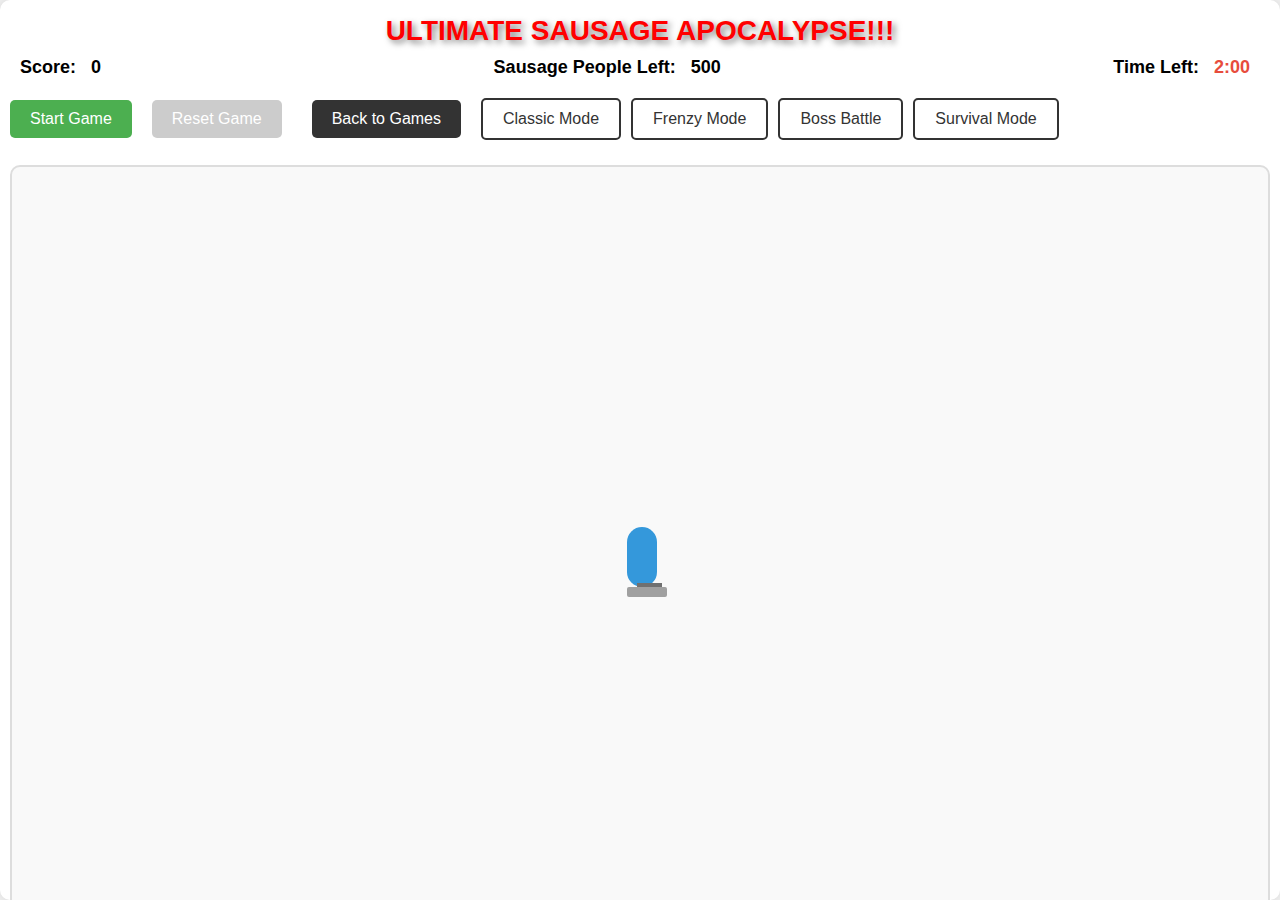
<file: games/Cutting-sausage-legs/index.html>
<!DOCTYPE html>
<html lang="en">
<head>
    <meta charset="UTF-8">
    <meta name="viewport" content="width=device-width, initial-scale=1.0">
    <title>ULTIMATE SAUSAGE APOCALYPSE!!!</title>
    <link rel="stylesheet" href="style.css">
</head>
<body>
    <div class="game-container">
        <h1>ULTIMATE SAUSAGE APOCALYPSE!!!</h1>
        <div class="score-container">
            <span>Score: <span id="score">0</span></span>
            <span>Sausage People Left: <span id="sausage-count">500</span></span>
            <span>Time Left: <span id="time-left">2:00</span></span>
        </div>
        <div class="controls">
            <button id="start-btn">Start Game</button>
            <button id="reset-btn" disabled>Reset Game</button>
            <a href="../../index.html" class="back-btn">Back to Games</a>
            <div class="mode-select">
                <button class="mode-btn" data-mode="classic">Classic Mode</button>
                <button class="mode-btn" data-mode="frenzy">Frenzy Mode</button>
                <button class="mode-btn" data-mode="boss">Boss Battle</button>
                <button class="mode-btn" data-mode="survival">Survival Mode</button>
            </div>
        </div>
        <div class="game-area">
            <div id="player">
                <div class="player-body"></div>
                <div class="knife-hand"></div>
            </div>
            <div id="cut-button" class="hidden">Cut Legs (Space)</div>
            <!-- Sausage people will be generated via JavaScript -->
        </div>
        <div class="instructions">
            <p>Use WASD or Arrow Keys to move. Get close to a sausage person and press Space or click "Cut Legs" to cut their legs.</p>
            <p><strong>WARNING: 500 SAUSAGES WILL RUN FOR THEIR LIVES!!! You have 2 minutes to cut them all!</strong></p>
            <p><em>Hold space to cut repeatedly!</em></p>
        </div>
        <div id="game-over" class="hidden">
            <h2>Game Over!</h2>
            <p>Final Score: <span id="final-score">0</span></p>
            <p>Sausages Remaining: <span id="remaining-sausages">0</span></p>
            <button id="play-again-btn">Play Again</button>
        </div>
    </div>
    <script src="script.js"></script>
</body>
</html>
</file>
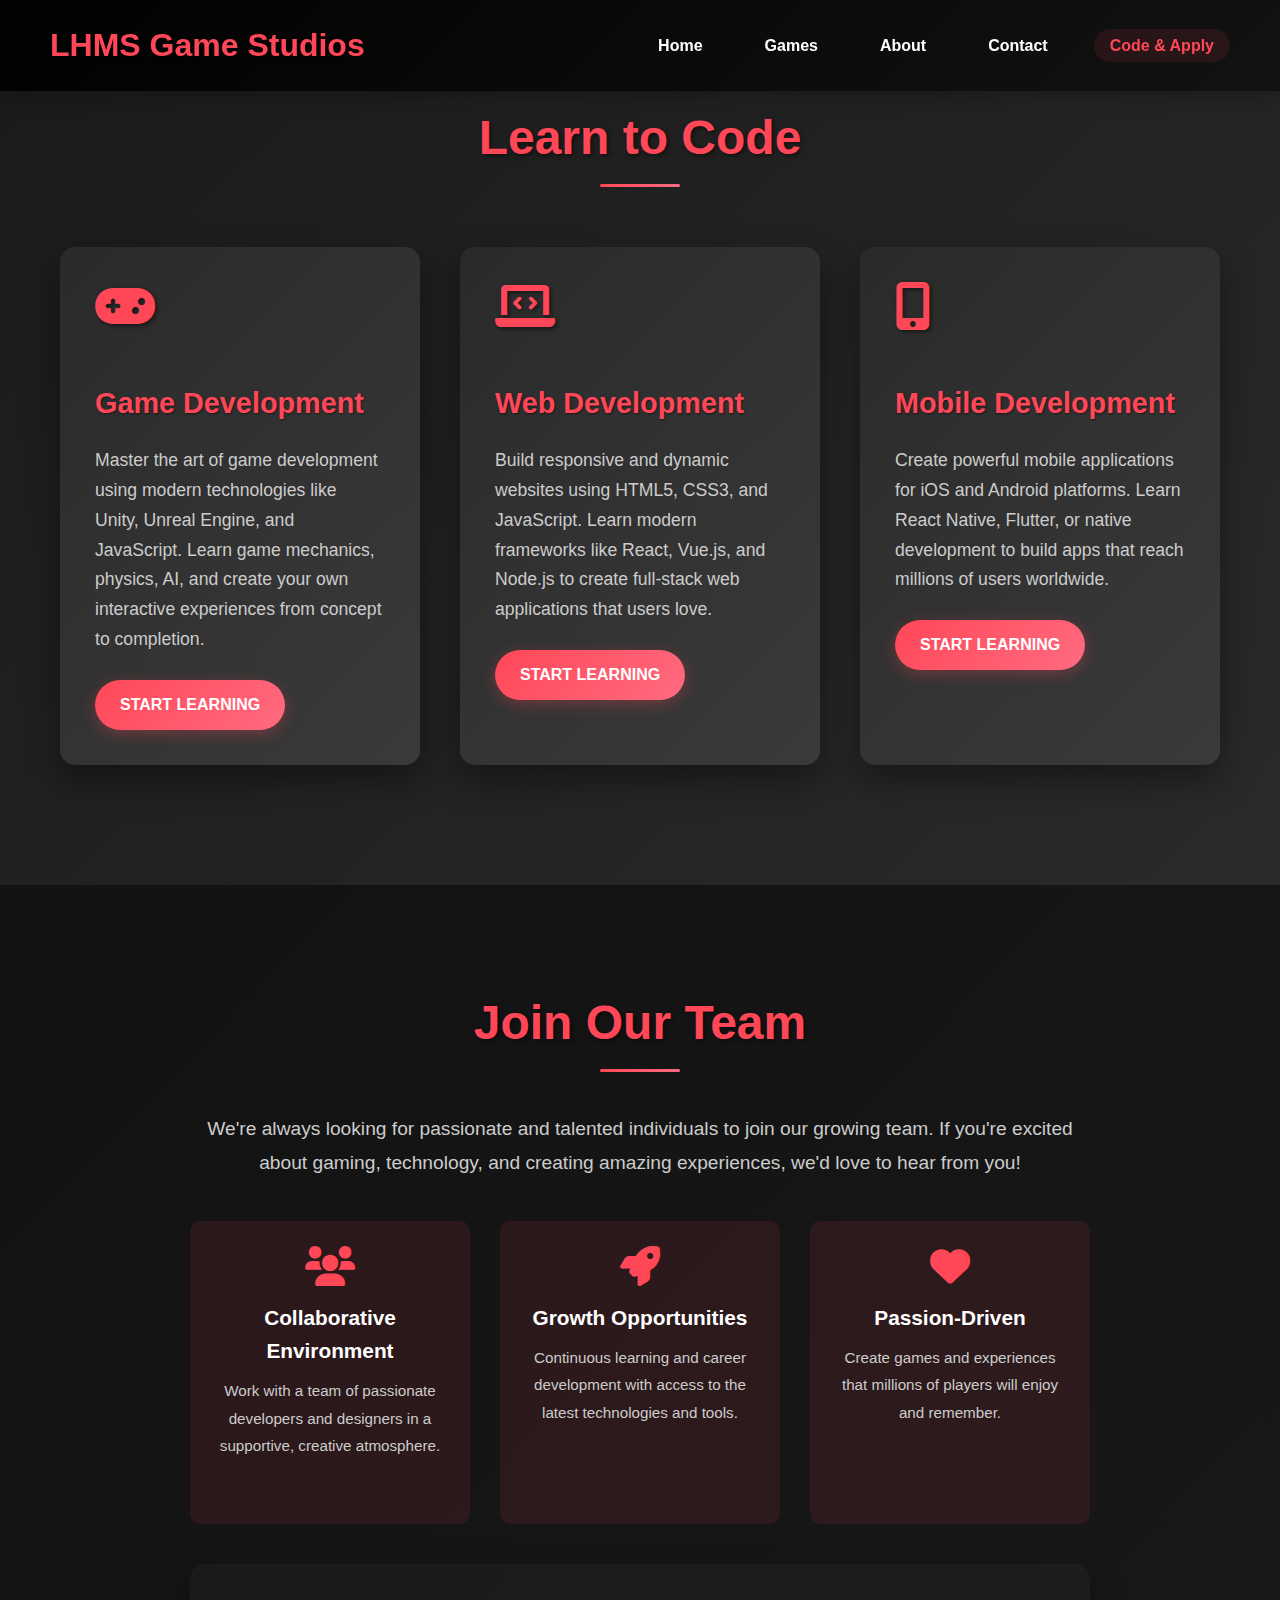
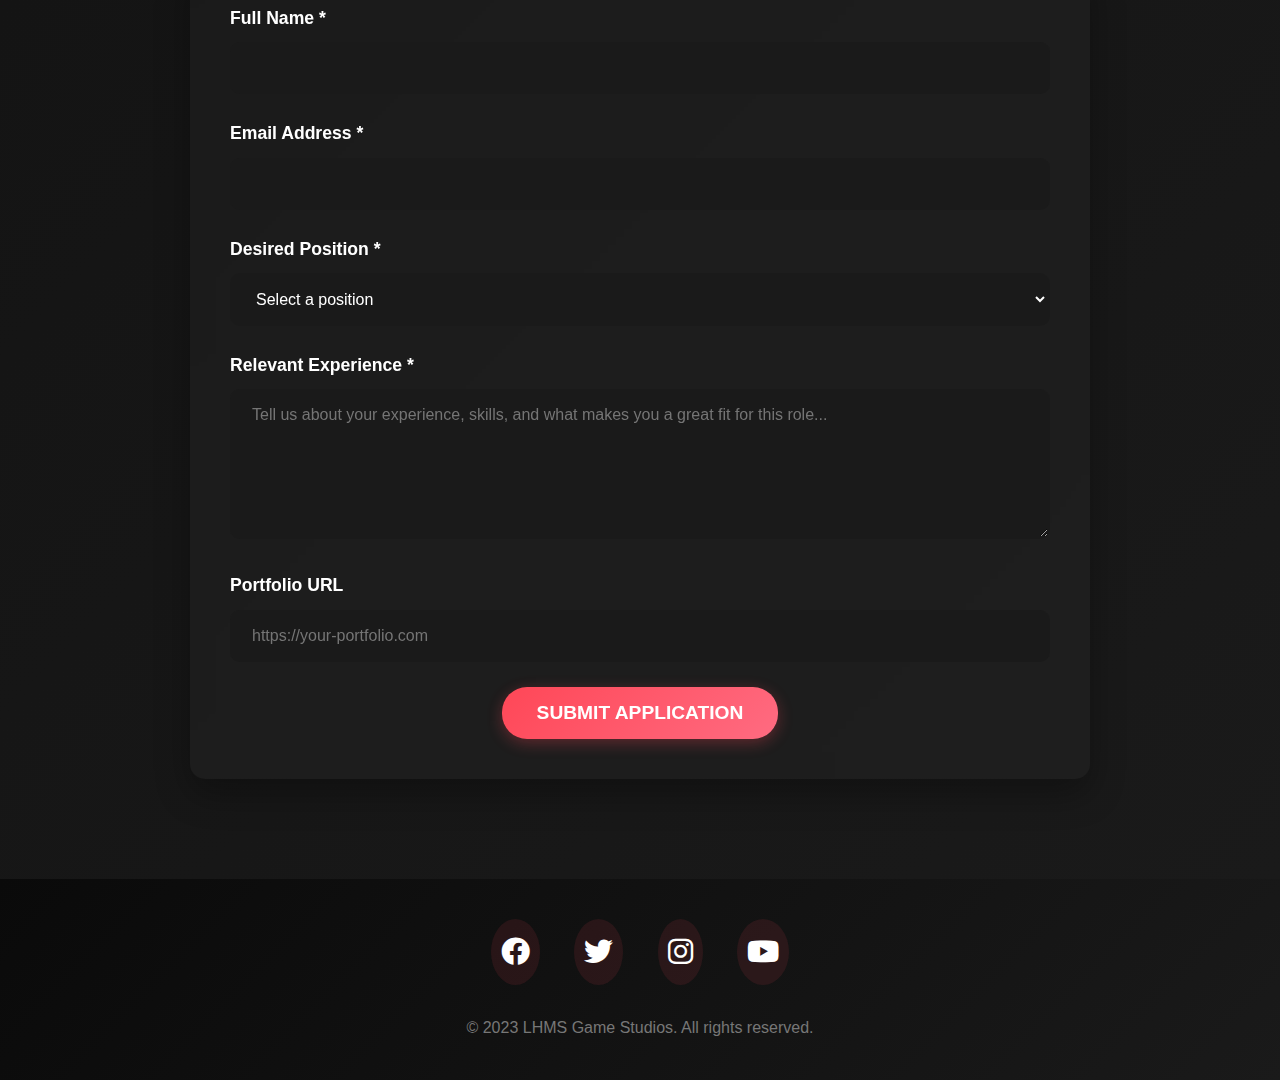
<file: code_and_apply.html>
<!DOCTYPE html>
<html lang="en">
<head>
    <meta charset="UTF-8">
    <meta name="viewport" content="width=device-width, initial-scale=1.0">
    <title>Code and Apply - LHMS Game Studios</title>
    <link rel="stylesheet" href="styles.css">
    <link rel="stylesheet" href="https://cdnjs.cloudflare.com/ajax/libs/font-awesome/6.0.0/css/all.min.css">
    <style>
        .code-section {
            background: linear-gradient(135deg, #1a1a1a, #2a2a2a);
            padding: 100px 20px;
        }

        .code-container {
            max-width: 1200px;
            margin: 0 auto;
            display: grid;
            grid-template-columns: repeat(auto-fit, minmax(350px, 1fr));
            gap: 40px;
            padding: 20px;
        }

        .code-card {
            background: linear-gradient(135deg, #2a2a2a, #3a3a3a);
            border-radius: 15px;
            padding: 35px;
            box-shadow: 0 15px 35px rgba(0, 0, 0, 0.4);
            transition: all 0.4s ease;
            position: relative;
            overflow: hidden;
        }

        .code-card::before {
            content: '';
            position: absolute;
            top: 0;
            left: 0;
            right: 0;
            height: 4px;
            background: linear-gradient(90deg, #ff4757, #ff6b81);
            transform: scaleX(0);
            transition: transform 0.3s ease;
        }

        .code-card:hover::before {
            transform: scaleX(1);
        }

        .code-card:hover {
            transform: translateY(-10px) scale(1.02);
            box-shadow: 0 25px 50px rgba(0, 0, 0, 0.6);
        }

        .code-card h3 {
            color: #ff4757;
            margin-bottom: 20px;
            font-size: 1.8rem;
            text-shadow: 1px 1px 2px rgba(0, 0, 0, 0.5);
        }

        .code-card p {
            color: #cccccc;
            margin-bottom: 25px;
            line-height: 1.7;
            font-size: 1.1rem;
        }

        .code-card .btn {
            display: inline-block;
            background: linear-gradient(135deg, #ff4757, #ff6b81);
            color: #ffffff;
            padding: 12px 25px;
            border-radius: 25px;
            text-decoration: none;
            transition: all 0.3s ease;
            box-shadow: 0 4px 15px rgba(255, 71, 87, 0.3);
            font-weight: bold;
            text-transform: uppercase;
        }

        .code-card .btn:hover {
            background: linear-gradient(135deg, #ff6b81, #ff4757);
            transform: translateY(-2px);
            box-shadow: 0 6px 20px rgba(255, 71, 87, 0.4);
        }

        .code-card i {
            font-size: 3rem;
            color: #ff4757;
            margin-bottom: 20px;
            text-shadow: 2px 2px 4px rgba(0, 0, 0, 0.5);
        }

        .apply-section {
            background: linear-gradient(135deg, #121212, #1a1a1a);
            padding: 100px 20px;
        }

        .apply-container {
            max-width: 900px;
            margin: 0 auto;
            text-align: center;
        }

        .apply-container p {
            font-size: 1.2rem;
            color: #cccccc;
            margin-bottom: 40px;
            line-height: 1.8;
        }

        .apply-form {
            background: rgba(42, 42, 42, 0.3);
            padding: 40px;
            border-radius: 15px;
            margin-top: 40px;
            backdrop-filter: blur(10px);
            box-shadow: 0 15px 35px rgba(0, 0, 0, 0.3);
        }

        .form-group {
            margin-bottom: 25px;
            text-align: left;
        }

        .form-group label {
            display: block;
            margin-bottom: 10px;
            color: #ffffff;
            font-weight: bold;
            font-size: 1.1rem;
        }

        .form-group input,
        .form-group textarea,
        .form-group select {
            width: 100%;
            padding: 15px 20px;
            border: 2px solid transparent;
            border-radius: 10px;
            background: rgba(26, 26, 26, 0.8);
            color: #ffffff;
            font-size: 1rem;
            transition: all 0.3s ease;
        }

        .form-group input:focus,
        .form-group textarea:focus,
        .form-group select:focus {
            outline: none;
            border-color: #ff4757;
            background: rgba(26, 26, 26, 0.9);
            transform: translateY(-2px);
        }

        .form-group textarea {
            min-height: 150px;
            resize: vertical;
        }

        .submit-btn {
            background: linear-gradient(135deg, #ff4757, #ff6b81);
            color: #ffffff;
            padding: 15px 35px;
            border: none;
            border-radius: 25px;
            cursor: pointer;
            font-size: 1.2rem;
            font-weight: bold;
            text-transform: uppercase;
            transition: all 0.3s ease;
            box-shadow: 0 4px 15px rgba(255, 71, 87, 0.3);
        }

        .submit-btn:hover {
            background: linear-gradient(135deg, #ff6b81, #ff4757);
            transform: translateY(-2px);
            box-shadow: 0 6px 20px rgba(255, 71, 87, 0.4);
        }

        .features-grid {
            display: grid;
            grid-template-columns: repeat(auto-fit, minmax(250px, 1fr));
            gap: 30px;
            margin: 40px 0;
        }

        .feature-item {
            background: rgba(255, 71, 87, 0.1);
            padding: 25px;
            border-radius: 10px;
            text-align: center;
            transition: transform 0.3s ease;
        }

        .feature-item:hover {
            transform: translateY(-5px);
        }

        .feature-item i {
            font-size: 2.5rem;
            color: #ff4757;
            margin-bottom: 15px;
        }

        .feature-item h4 {
            color: #ffffff;
            margin-bottom: 10px;
            font-size: 1.3rem;
        }

        .feature-item p {
            color: #cccccc;
            font-size: 0.95rem;
        }

        @media (max-width: 768px) {
            .code-container {
                grid-template-columns: 1fr;
                gap: 30px;
            }
            
            .features-grid {
                grid-template-columns: 1fr;
                gap: 20px;
            }
            
            .apply-form {
                padding: 25px;
            }
        }
    </style>
</head>
<body>
    <header>
        <div class="logo">
            <h1>LHMS Game Studios</h1>
        </div>
        <nav>
            <ul>
                <li><a href="index.html">Home</a></li>
                <li><a href="index.html#games">Games</a></li>
                <li><a href="index.html#about">About</a></li>
                <li><a href="index.html#contact">Contact</a></li>
                <li><a href="code_and_apply.html" class="active">Code & Apply</a></li>
            </ul>
        </nav>
    </header>

    <section class="code-section">
        <h2>Learn to Code</h2>
        <div class="code-container">
            <div class="code-card">
                <i class="fas fa-gamepad"></i>
                <h3>Game Development</h3>
                <p>Master the art of game development using modern technologies like Unity, Unreal Engine, and JavaScript. Learn game mechanics, physics, AI, and create your own interactive experiences from concept to completion.</p>
                <a href="#" class="btn">Start Learning</a>
            </div>
            <div class="code-card">
                <i class="fas fa-laptop-code"></i>
                <h3>Web Development</h3>
                <p>Build responsive and dynamic websites using HTML5, CSS3, and JavaScript. Learn modern frameworks like React, Vue.js, and Node.js to create full-stack web applications that users love.</p>
                <a href="#" class="btn">Start Learning</a>
            </div>
            <div class="code-card">
                <i class="fas fa-mobile-alt"></i>
                <h3>Mobile Development</h3>
                <p>Create powerful mobile applications for iOS and Android platforms. Learn React Native, Flutter, or native development to build apps that reach millions of users worldwide.</p>
                <a href="#" class="btn">Start Learning</a>
            </div>
        </div>
    </section>

    <section class="apply-section">
        <h2>Join Our Team</h2>
        <div class="apply-container">
            <p>We're always looking for passionate and talented individuals to join our growing team. If you're excited about gaming, technology, and creating amazing experiences, we'd love to hear from you!</p>
            
            <div class="features-grid">
                <div class="feature-item">
                    <i class="fas fa-users"></i>
                    <h4>Collaborative Environment</h4>
                    <p>Work with a team of passionate developers and designers in a supportive, creative atmosphere.</p>
                </div>
                <div class="feature-item">
                    <i class="fas fa-rocket"></i>
                    <h4>Growth Opportunities</h4>
                    <p>Continuous learning and career development with access to the latest technologies and tools.</p>
                </div>
                <div class="feature-item">
                    <i class="fas fa-heart"></i>
                    <h4>Passion-Driven</h4>
                    <p>Create games and experiences that millions of players will enjoy and remember.</p>
                </div>
            </div>

            <div class="apply-form">
                <form id="application-form">
                    <div class="form-group">
                        <label for="name">Full Name *</label>
                        <input type="text" id="name" name="name" required>
                    </div>
                    <div class="form-group">
                        <label for="email">Email Address *</label>
                        <input type="email" id="email" name="email" required>
                    </div>
                    <div class="form-group">
                        <label for="position">Desired Position *</label>
                        <select id="position" name="position" required>
                            <option value="">Select a position</option>
                            <option value="game-developer">Game Developer</option>
                            <option value="web-developer">Web Developer</option>
                            <option value="ui-designer">UI/UX Designer</option>
                            <option value="game-designer">Game Designer</option>
                            <option value="qa-tester">QA Tester</option>
                            <option value="marketing">Marketing Specialist</option>
                        </select>
                    </div>
                    <div class="form-group">
                        <label for="experience">Relevant Experience *</label>
                        <textarea id="experience" name="experience" placeholder="Tell us about your experience, skills, and what makes you a great fit for this role..." required></textarea>
                    </div>
                    <div class="form-group">
                        <label for="portfolio">Portfolio URL</label>
                        <input type="url" id="portfolio" name="portfolio" placeholder="https://your-portfolio.com">
                    </div>
                    <button type="submit" class="submit-btn">Submit Application</button>
                </form>
            </div>
        </div>
    </section>

    <footer>
        <div class="social-links">
            <a href="#"><i class="fab fa-facebook"></i></a>
            <a href="#"><i class="fab fa-twitter"></i></a>
            <a href="#"><i class="fab fa-instagram"></i></a>
            <a href="#"><i class="fab fa-youtube"></i></a>
        </div>
        <p>&copy; 2023 LHMS Game Studios. All rights reserved.</p>
    </footer>
</body>
</html>
</file>
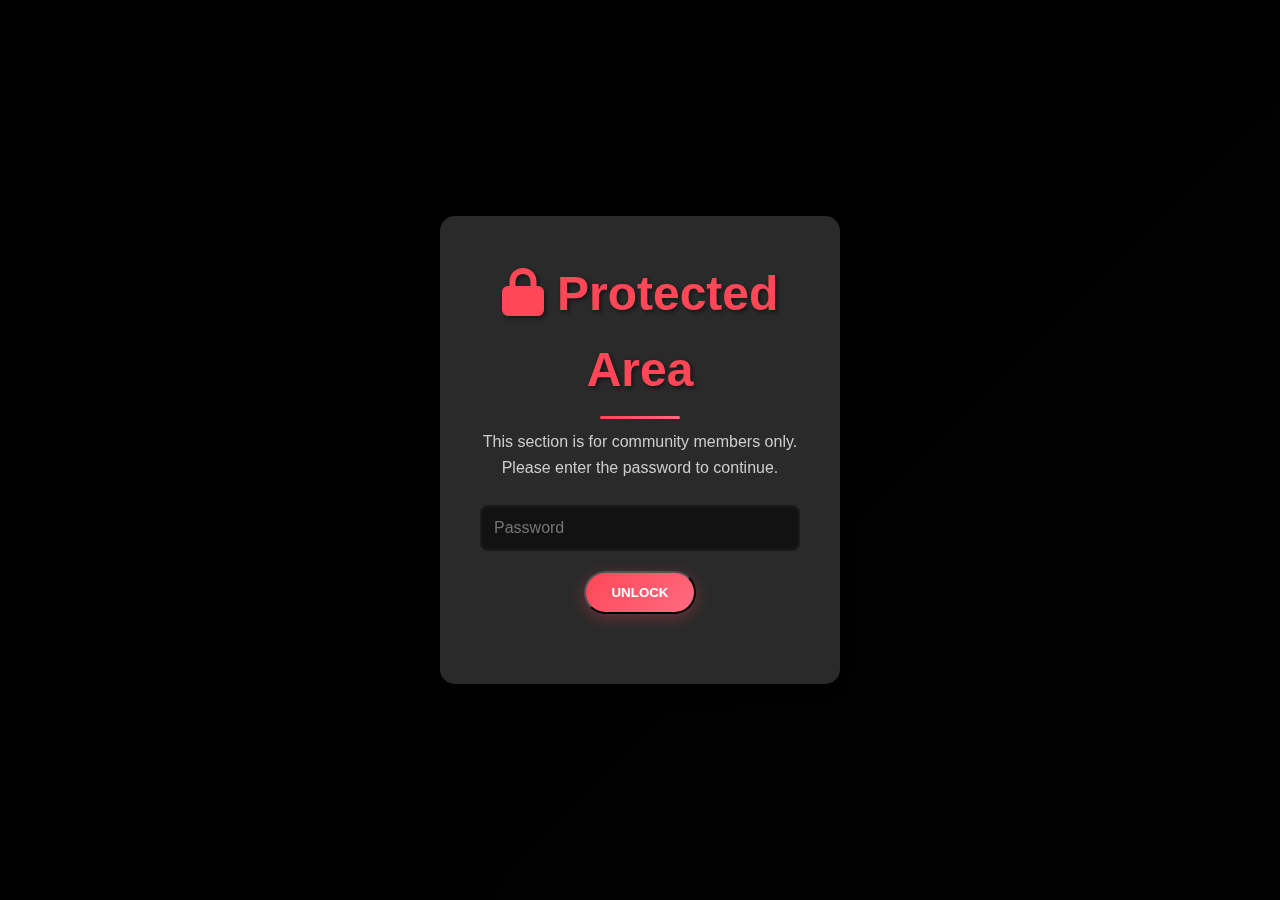
<file: comments.html>
<!DOCTYPE html>
<html lang="en">
<head>
    <meta charset="UTF-8">
    <meta name="viewport" content="width=device-width, initial-scale=1.0">
    <title>Community Comments - LHMS Game Studios</title>
    <link rel="stylesheet" href="styles.css">
    <link rel="stylesheet" href="https://cdnjs.cloudflare.com/ajax/libs/font-awesome/6.0.0/css/all.min.css">
    <style>
        body {
            display: flex;
            align-items: center;
            justify-content: center;
            min-height: 100vh;
            background: linear-gradient(135deg, #1a1a1a, #2a2a2a);
        }

        .password-gate {
            position: fixed;
            top: 0;
            left: 0;
            width: 100%;
            height: 100%;
            background: rgba(0, 0, 0, 0.95);
            z-index: 1001;
            display: flex;
            align-items: center;
            justify-content: center;
            transition: opacity 0.5s ease;
        }

        .password-modal {
            background: #2a2a2a;
            padding: 40px;
            border-radius: 15px;
            text-align: center;
            max-width: 400px;
            width: 90%;
            box-shadow: 0 10px 30px rgba(0, 0, 0, 0.5);
        }

        .password-modal h2 {
            color: #ff4757;
            margin-bottom: 20px;
        }

        .password-modal p {
            color: #cccccc;
            margin-bottom: 25px;
        }

        #password-input {
            width: 100%;
            padding: 12px;
            border: 2px solid #1a1a1a;
            border-radius: 8px;
            background: #121212;
            color: #ffffff;
            font-size: 1rem;
            margin-bottom: 20px;
        }

        #password-error {
            color: #ff6b81;
            min-height: 20px;
            margin-bottom: 10px;
        }

        .main-content {
            display: none;
            width: 100%;
            padding-top: 100px; /* Space for fixed header */
        }

        .comments-section {
            padding: 80px 20px;
        }

        .container {
            max-width: 900px;
            margin: 0 auto;
        }

        .comment-form-container,
        .comments-feed-container {
            background: rgba(42, 42, 42, 0.3);
            padding: 40px;
            border-radius: 15px;
            margin-bottom: 40px;
        }

        .comment-form label {
            display: block;
            margin-bottom: 10px;
            font-weight: bold;
        }

        .comment-form input,
        .comment-form textarea {
            width: 100%;
            padding: 15px;
            border-radius: 10px;
            border: 2px solid transparent;
            background: rgba(26, 26, 26, 0.8);
            color: #ffffff;
            margin-bottom: 20px;
        }

        .comment-form input:focus,
        .comment-form textarea:focus {
            outline: none;
            border-color: #ff4757;
        }


        .comment-card {
            background: rgba(255, 255, 255, 0.05);
            padding: 20px;
            border-radius: 10px;
            margin-bottom: 20px;
            border-left: 4px solid #ff4757;
        }

        .comment-author {
            font-weight: bold;
            color: #ff4757;
            margin-bottom: 5px;
        }

        .comment-date {
            font-size: 0.8rem;
            color: #777;
            margin-bottom: 10px;
        }

        .comment-body {
            color: #cccccc;
        }

        #no-comments {
            text-align: center;
            color: #777;
        }
    </style>
</head>
<body>

    <div class="password-gate">
        <div class="password-modal">
            <h2><i class="fas fa-lock"></i> Protected Area</h2>
            <p>This section is for community members only. Please enter the password to continue.</p>
            <input type="password" id="password-input" placeholder="Password">
            <button id="password-submit" class="btn">Unlock</button>
            <p id="password-error"></p>
        </div>
    </div>

    <div class="main-content">
        <header>
            <div class="logo">
                <h1>LHMS Game Studios</h1>
            </div>
            <nav>
                <ul>
                    <li><a href="index.html">Home</a></li>
                    <li><a href="about us/aboutus.html">About</a></li>
                    <li><a href="code_and_apply.html">Code & Apply</a></li>
                    <li><a href="comments.html" class="active">Comments</a></li>
                </ul>
            </nav>
        </header>

        <section class="comments-section">
            <div class="container">
                <div class="comments-feed-container">
                    <h2><i class="fas fa-comments"></i> Live Comments</h2>
                    <div id="comments-feed">
                        <!-- Example Comment -->
                        <div class="comment-card">
                            <p class="comment-author">GameFan123</p>
                            <p class="comment-date">October 26, 2025</p>
                            <p class="comment-body">This is an amazing collection of games! The Hunter Games is my favorite so far. Keep up the great work, LHMS team!</p>
                        </div>
                        <div class="comment-card">
                            <p class="comment-author">CreativeCoder</p>
                            <p class="comment-date">October 25, 2025</p>
                            <p class="comment-body">Just checked out the "Code & Apply" page. It's incredibly well-designed. I'm thinking about applying for the Game Developer position!</p>
                        </div>
                    </div>
                    <p id="no-comments" style="display: none;">No comments have been posted yet.</p>
                </div>
            </div>
        </section>
    </div>

    <script>
        document.addEventListener('DOMContentLoaded', () => {
            const passwordGate = document.querySelector('.password-gate');
            const passwordInput = document.getElementById('password-input');
            const passwordSubmit = document.getElementById('password-submit');
            const passwordError = document.getElementById('password-error');
            const mainContent = document.querySelector('.main-content');
            const correctPassword = 'LHMSGS';

            const unlockPage = () => {
                const enteredPassword = passwordInput.value;
                if (enteredPassword === correctPassword) {
                    passwordGate.style.opacity = '0';
                    setTimeout(() => {
                        passwordGate.style.display = 'none';
                        mainContent.style.display = 'block';
                    }, 500);
                } else {
                    passwordError.textContent = 'Incorrect password. Please try again.';
                    passwordInput.style.borderColor = '#ff6b81';
                }
            };

            passwordSubmit.addEventListener('click', unlockPage);
            passwordInput.addEventListener('keyup', (event) => {
                if (event.key === 'Enter') {
                    unlockPage();
                }
            });

            // Load comments from Local Storage
            const commentsFeed = document.getElementById('comments-feed');
            const noCommentsMessage = document.getElementById('no-comments');
            const exampleComments = commentsFeed.innerHTML;

            const loadComments = () => {
                const comments = JSON.parse(localStorage.getItem('lhms_comments')) || [];
                
                if (comments.length > 0) {
                    // Clear the feed of example comments
                    commentsFeed.innerHTML = '';
                    noCommentsMessage.style.display = 'none';

                    // Sort comments chronologically (oldest first)
                    comments.sort((a, b) => new Date(a.date) - new Date(b.date));

                    // Add sorted comments to the feed
                    comments.forEach(comment => addCommentToFeed(comment));
                } else {
                    // No saved comments, so the default examples are shown.
                    if(commentsFeed.children.length === 0){
                        noCommentsMessage.style.display = 'block';
                    }
                }
            };

            const addCommentToFeed = (comment) => {
                const commentCard = document.createElement('div');
                commentCard.className = 'comment-card';
                commentCard.innerHTML = `
                    <p class="comment-author">${comment.author}</p>
                    <p class="comment-date">${new Date(comment.date).toLocaleDateString('en-US', { year: 'numeric', month: 'long', day: 'numeric' })}</p>
                    <p class="comment-body">${comment.body}</p>
                `;
                commentsFeed.appendChild(commentCard);
            };

            // Initial load
            loadComments();
        });
    </script>
</body>
</html>
</file>
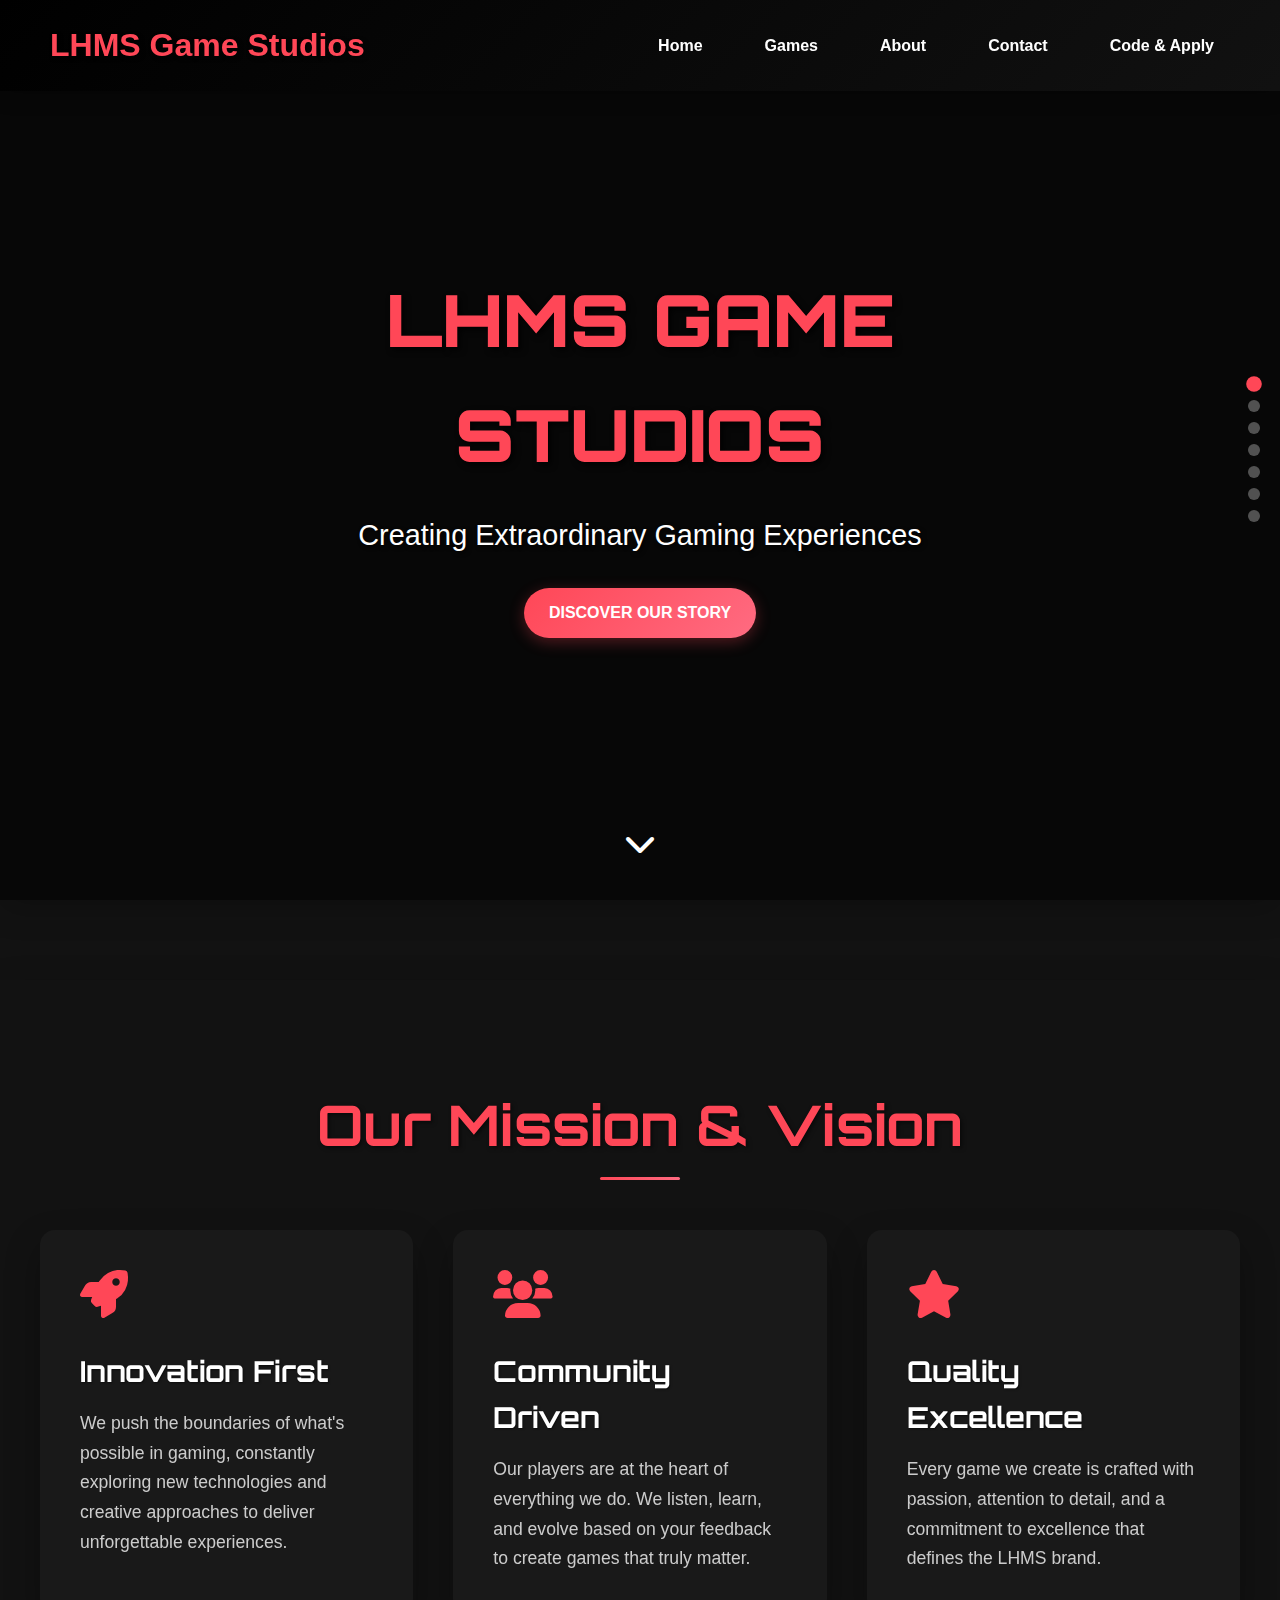
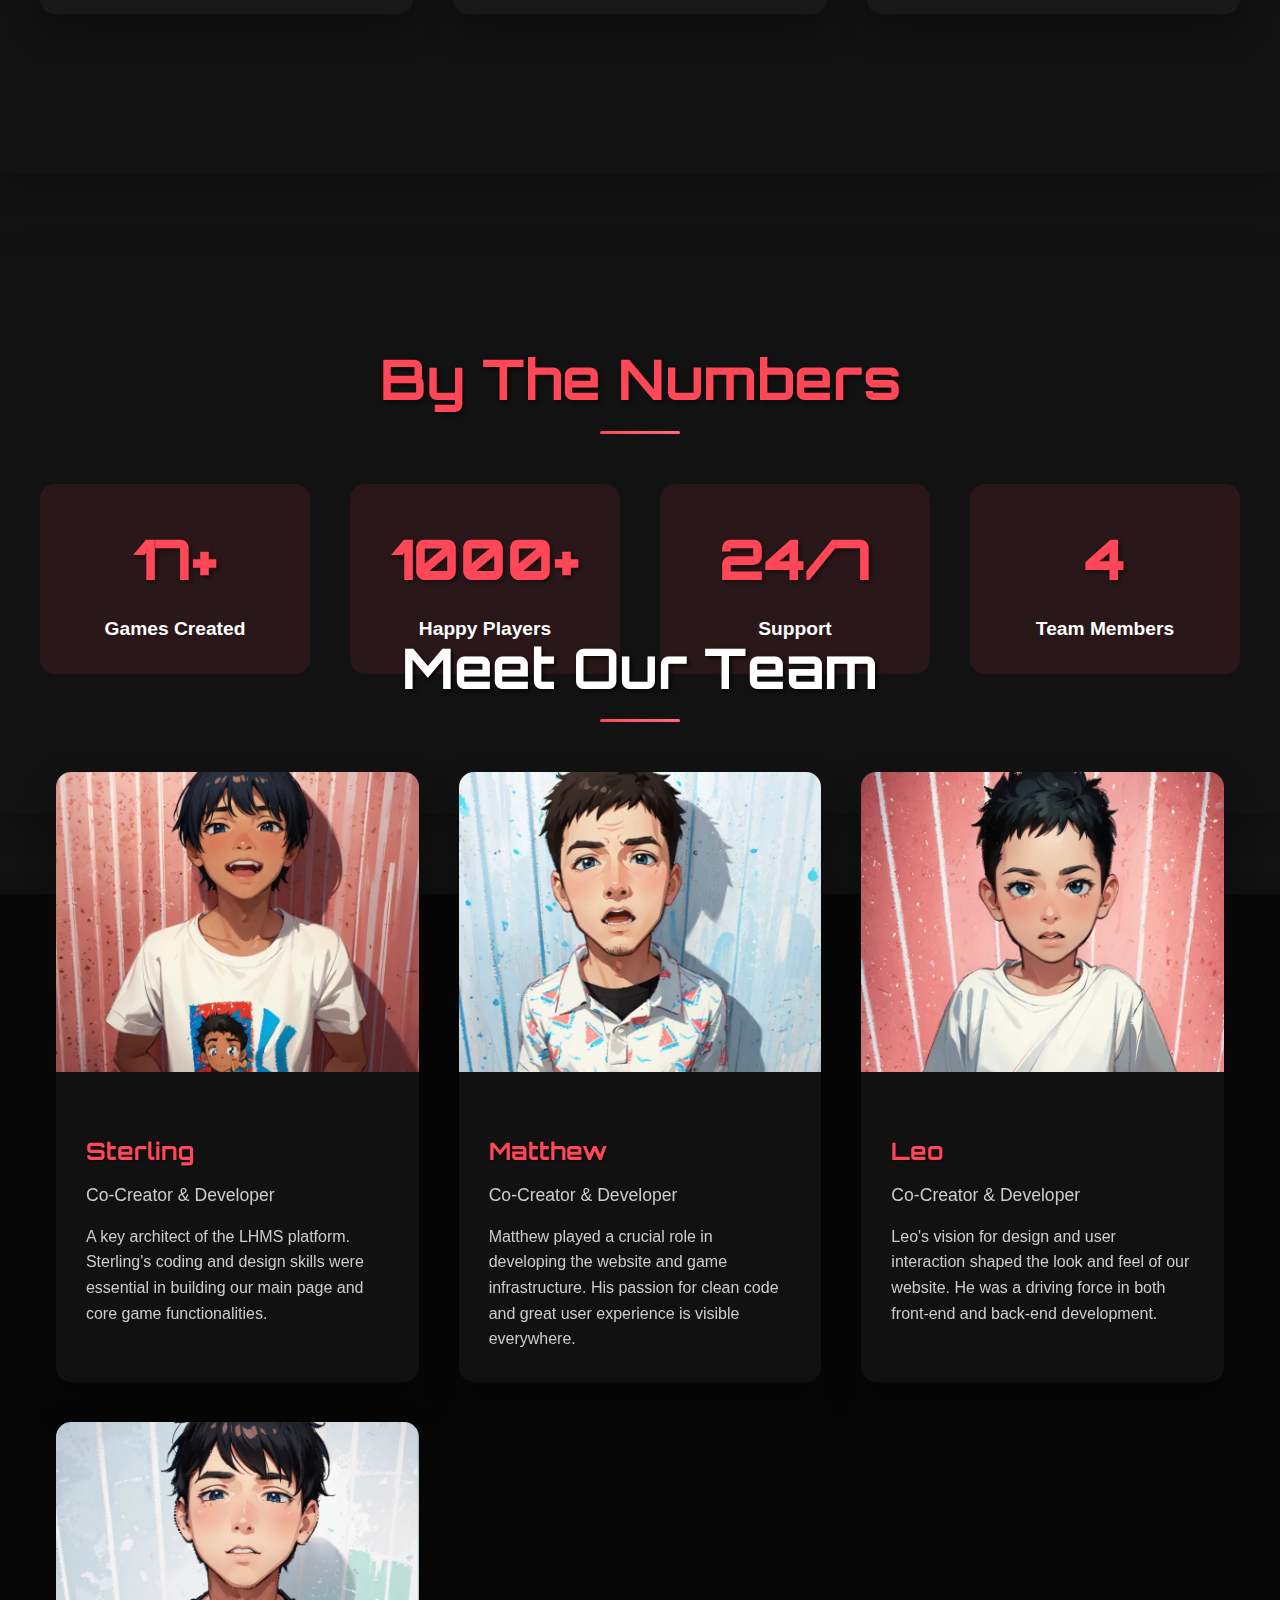
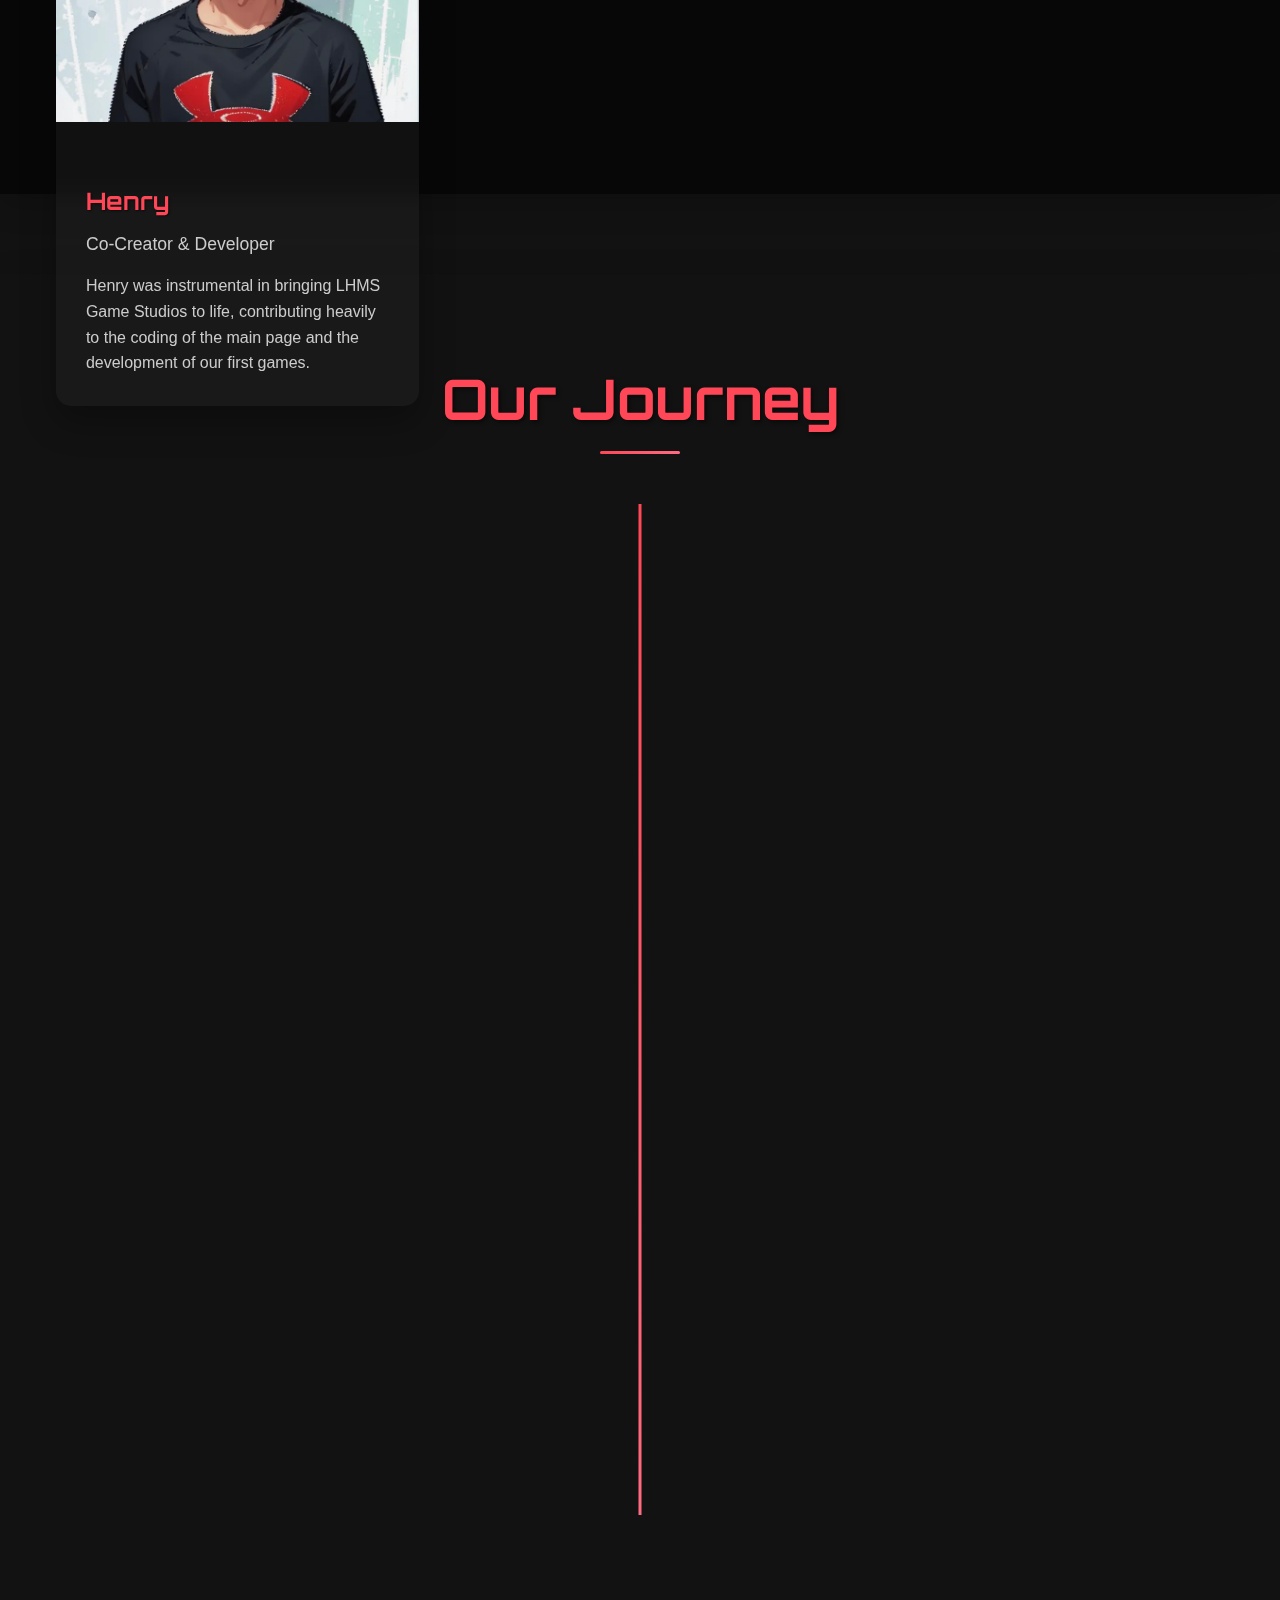
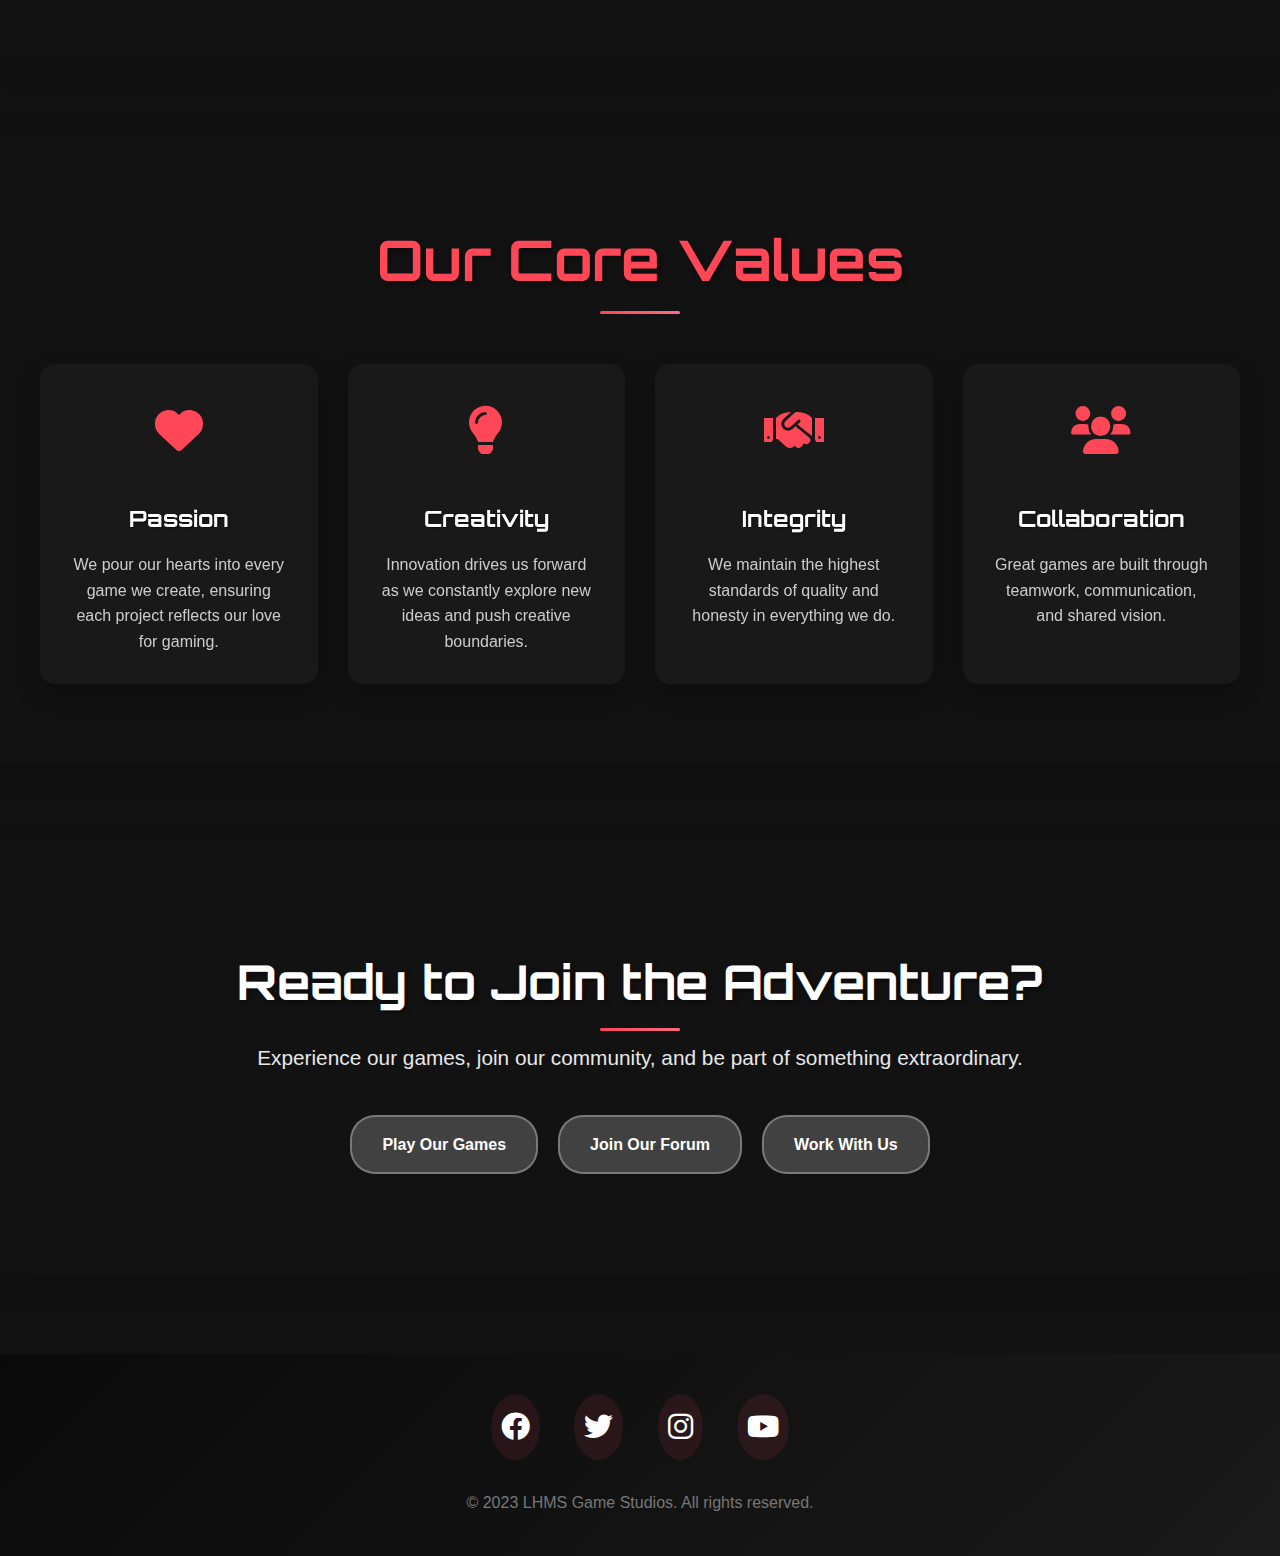
<file: about us/aboutus.html>
<!DOCTYPE html>
<html lang="en">
<head>
    <meta charset="UTF-8">
    <meta name="viewport" content="width=device-width, initial-scale=1.0">
    <title>About Us - LHMS Game Studios</title>
    <link rel="stylesheet" href="../styles.css">
    <link rel="stylesheet" href="https://cdnjs.cloudflare.com/ajax/libs/font-awesome/6.0.0/css/all.min.css">
    <link href="https://fonts.googleapis.com/css2?family=Orbitron:wght@400;700;900&display=swap" rel="stylesheet">
    <style>
        * {
            scroll-behavior: smooth;
        }

        body {
            font-family: 'Arial', sans-serif;
            overflow-x: hidden;
        }

        .parallax-section {
            height: 100vh;
            background-attachment: fixed;
            background-position: center;
            background-repeat: no-repeat;
            background-size: cover;
            display: flex;
            align-items: center;
            justify-content: center;
            position: relative;
        }

        .parallax-overlay {
            position: absolute;
            top: 0;
            left: 0;
            right: 0;
            bottom: 0;
            background: rgba(0, 0, 0, 0.6);
        }

        .hero-section {
            background-image: url('https://images.unsplash.com/photo-1511512578047-dfb367046420?ixlib=rb-1.2.1&auto=format&fit=crop&w=1350&q=80');
        }

        .mission-section {
            background-image: url('https://images.unsplash.com/photo-1486572788966-cfd3df1f5b42?ixlib=rb-1.2.1&auto=format&fit=crop&w=1350&q=80');
        }

        .team-section {
            background-image: url('https://images.unsplash.com/photo-1553481187-be93c21490a9?ixlib=rb-1.2.1&auto=format&fit=crop&w=1350&q=80');
        }

        .content-section {
            padding: 100px 20px;
            background: linear-gradient(135deg, #121212, #1a1a1a);
        }

        .container {
            max-width: 1200px;
            margin: 0 auto;
        }

        .hero-content {
            text-align: center;
            z-index: 2;
            position: relative;
            animation: fadeInUp 1.5s ease-out;
        }

        .hero-content h1 {
            font-family: 'Orbitron', sans-serif;
            font-size: 4.5rem;
            font-weight: 900;
            color: #ff4757;
            text-shadow: 3px 3px 6px rgba(0, 0, 0, 0.8);
            margin-bottom: 20px;
            animation: glow 2s ease-in-out infinite alternate;
        }

        @keyframes glow {
            from { text-shadow: 3px 3px 6px rgba(0, 0, 0, 0.8), 0 0 20px rgba(255, 71, 87, 0.5); }
            to { text-shadow: 3px 3px 6px rgba(0, 0, 0, 0.8), 0 0 30px rgba(255, 71, 87, 0.8); }
        }

        .hero-content p {
            font-size: 1.8rem;
            color: #ffffff;
            margin-bottom: 30px;
            text-shadow: 2px 2px 4px rgba(0, 0, 0, 0.8);
        }

        .scroll-indicator {
            position: absolute;
            bottom: 30px;
            left: 50%;
            transform: translateX(-50%);
            color: #ffffff;
            font-size: 2rem;
            animation: bounce 2s infinite;
        }

        @keyframes bounce {
            0%, 20%, 50%, 80%, 100% { transform: translateX(-50%) translateY(0); }
            40% { transform: translateX(-50%) translateY(-10px); }
            60% { transform: translateX(-50%) translateY(-5px); }
        }

        .section-title {
            text-align: center;
            font-size: 3.5rem;
            color: #ff4757;
            margin-bottom: 60px;
            font-family: 'Orbitron', sans-serif;
            text-shadow: 2px 2px 4px rgba(0, 0, 0, 0.5);
        }

        .mission-grid {
            display: grid;
            grid-template-columns: repeat(auto-fit, minmax(300px, 1fr));
            gap: 40px;
            margin-bottom: 60px;
        }

        .mission-card {
            background: rgba(42, 42, 42, 0.3);
            padding: 40px;
            border-radius: 15px;
            backdrop-filter: blur(10px);
            box-shadow: 0 15px 35px rgba(0, 0, 0, 0.3);
            transition: all 0.4s ease;
            position: relative;
            overflow: hidden;
        }

        .mission-card::before {
            content: '';
            position: absolute;
            top: 0;
            left: -100%;
            width: 100%;
            height: 100%;
            background: linear-gradient(90deg, transparent, rgba(255, 71, 87, 0.1), transparent);
            transition: left 0.5s ease;
        }

        .mission-card:hover::before {
            left: 100%;
        }

        .mission-card:hover {
            transform: translateY(-10px) scale(1.02);
            box-shadow: 0 25px 50px rgba(0, 0, 0, 0.5);
        }

        .mission-card i {
            font-size: 3rem;
            color: #ff4757;
            margin-bottom: 20px;
            display: block;
        }

        .mission-card h3 {
            font-size: 1.8rem;
            color: #ffffff;
            margin-bottom: 15px;
            font-family: 'Orbitron', sans-serif;
        }

        .mission-card p {
            color: #cccccc;
            line-height: 1.7;
            font-size: 1.1rem;
        }

        .stats-section {
            background: linear-gradient(135deg, #1a1a1a, #2a2a2a);
            padding: 80px 20px;
        }

        .stats-grid {
            display: grid;
            grid-template-columns: repeat(auto-fit, minmax(200px, 1fr));
            gap: 40px;
            margin-bottom: 60px;
        }

        .stat-item {
            text-align: center;
            padding: 30px;
            background: rgba(255, 71, 87, 0.1);
            border-radius: 15px;
            transition: all 0.3s ease;
        }

        .stat-item:hover {
            transform: translateY(-5px) scale(1.05);
            background: rgba(255, 71, 87, 0.2);
        }

        .stat-number {
            font-size: 3.5rem;
            font-weight: 900;
            color: #ff4757;
            font-family: 'Orbitron', sans-serif;
            text-shadow: 2px 2px 4px rgba(0, 0, 0, 0.5);
            margin-bottom: 10px;
        }

        .stat-label {
            font-size: 1.2rem;
            color: #ffffff;
            font-weight: bold;
        }

        .team-grid {
            display: grid;
            grid-template-columns: repeat(auto-fit, minmax(280px, 1fr));
            gap: 40px;
            margin-bottom: 60px;
        }

        .team-member {
            background: rgba(42, 42, 42, 0.3);
            border-radius: 15px;
            overflow: hidden;
            backdrop-filter: blur(10px);
            box-shadow: 0 15px 35px rgba(0, 0, 0, 0.3);
            transition: all 0.4s ease;
        }

        .team-member:hover {
            transform: translateY(-10px) scale(1.02);
            box-shadow: 0 25px 50px rgba(0, 0, 0, 0.5);
        }

        .member-avatar {
            height: 300px;
            background: #1a1a1a;
            display: flex;
            align-items: center;
            justify-content: center;
            overflow: hidden;
        }

        .member-avatar img {
            width: 100%;
            height: 100%;
            object-fit: cover;
            transition: transform 0.4s ease;
        }

        .team-member:hover .member-avatar img {
            transform: scale(1.1);
        }

        .member-info {
            padding: 30px;
        }

        .member-name {
            font-size: 1.5rem;
            color: #ff4757;
            margin-bottom: 10px;
            font-family: 'Orbitron', sans-serif;
        }

        .member-role {
            font-size: 1.1rem;
            color: #cccccc;
            margin-bottom: 15px;
        }

        .member-bio {
            color: #cccccc;
            line-height: 1.6;
        }

        .timeline-section {
            background: linear-gradient(135deg, #2a2a2a, #3a3a3a);
            padding: 80px 20px;
        }

        .timeline {
            position: relative;
            max-width: 800px;
            margin: 0 auto;
        }

        .timeline::before {
            content: '';
            position: absolute;
            left: 50%;
            top: 0;
            bottom: 0;
            width: 3px;
            background: linear-gradient(180deg, #ff4757, #ff6b81);
            transform: translateX(-50%);
        }

        .timeline-item {
            position: relative;
            margin-bottom: 60px;
            opacity: 0;
            transform: translateY(50px);
            transition: all 0.6s ease;
        }

        .timeline-item.visible {
            opacity: 1;
            transform: translateY(0);
        }

        .timeline-item:nth-child(odd) {
            text-align: right;
            padding-right: 50px;
        }

        .timeline-item:nth-child(even) {
            text-align: left;
            padding-left: 50px;
        }

        .timeline-content {
            background: rgba(42, 42, 42, 0.3);
            padding: 25px;
            border-radius: 10px;
            backdrop-filter: blur(10px);
            box-shadow: 0 10px 25px rgba(0, 0, 0, 0.3);
        }

        .timeline-date {
            font-size: 1.2rem;
            color: #ff4757;
            font-weight: bold;
            margin-bottom: 10px;
        }

        .timeline-title {
            font-size: 1.4rem;
            color: #ffffff;
            margin-bottom: 10px;
            font-family: 'Orbitron', sans-serif;
        }

        .timeline-desc {
            color: #cccccc;
            line-height: 1.6;
        }

        .timeline-item::before {
            content: '';
            position: absolute;
            top: 20px;
            width: 20px;
            height: 20px;
            background: #ff4757;
            border-radius: 50%;
            border: 4px solid #ffffff;
            box-shadow: 0 0 0 4px rgba(255, 71, 87, 0.3);
        }

        .timeline-item:nth-child(odd)::before {
            right: -10px;
        }

        .timeline-item:nth-child(even)::before {
            left: -10px;
        }

        .values-section {
            background: linear-gradient(135deg, #121212, #1a1a1a);
            padding: 80px 20px;
        }

        .values-grid {
            display: grid;
            grid-template-columns: repeat(auto-fit, minmax(250px, 1fr));
            gap: 30px;
        }

        .value-card {
            background: rgba(42, 42, 42, 0.3);
            padding: 30px;
            border-radius: 15px;
            text-align: center;
            backdrop-filter: blur(10px);
            box-shadow: 0 10px 25px rgba(0, 0, 0, 0.3);
            transition: all 0.3s ease;
        }

        .value-card:hover {
            transform: translateY(-5px);
            background: rgba(42, 42, 42, 0.5);
        }

        .value-icon {
            font-size: 3rem;
            color: #ff4757;
            margin-bottom: 20px;
        }

        .value-title {
            font-size: 1.4rem;
            color: #ffffff;
            margin-bottom: 15px;
            font-family: 'Orbitron', sans-serif;
        }

        .value-desc {
            color: #cccccc;
            line-height: 1.6;
        }

        .cta-section {
            background: linear-gradient(135deg, #ff4757, #ff6b81);
            padding: 100px 20px;
            text-align: center;
        }

        .cta-content h2 {
            font-size: 3rem;
            color: #ffffff;
            margin-bottom: 20px;
            font-family: 'Orbitron', sans-serif;
        }

        .cta-content p {
            font-size: 1.3rem;
            color: #ffffff;
            margin-bottom: 40px;
            opacity: 0.9;
        }

        .cta-buttons {
            display: flex;
            gap: 20px;
            justify-content: center;
            flex-wrap: wrap;
        }

        .cta-btn {
            background: rgba(255, 255, 255, 0.2);
            color: #ffffff;
            padding: 15px 30px;
            border-radius: 25px;
            text-decoration: none;
            font-weight: bold;
            transition: all 0.3s ease;
            border: 2px solid rgba(255, 255, 255, 0.3);
        }

        .cta-btn:hover {
            background: rgba(255, 255, 255, 0.3);
            transform: translateY(-3px);
        }

        .floating-nav {
            position: fixed;
            top: 50%;
            right: 20px;
            transform: translateY(-50%);
            z-index: 1000;
            display: flex;
            flex-direction: column;
            gap: 10px;
        }

        .nav-dot {
            width: 12px;
            height: 12px;
            background: rgba(255, 255, 255, 0.3);
            border-radius: 50%;
            cursor: pointer;
            transition: all 0.3s ease;
        }

        .nav-dot.active {
            background: #ff4757;
            transform: scale(1.3);
        }

        @keyframes fadeInUp {
            from {
                opacity: 0;
                transform: translateY(30px);
            }
            to {
                opacity: 1;
                transform: translateY(0);
            }
        }

        @media (max-width: 768px) {
            .hero-content h1 {
                font-size: 3rem;
            }
            
            .section-title {
                font-size: 2.5rem;
            }
            
            .timeline::before {
                left: 20px;
            }
            
            .timeline-item:nth-child(odd),
            .timeline-item:nth-child(even) {
                text-align: left;
                padding-left: 50px;
                padding-right: 0;
            }
            
            .timeline-item:nth-child(odd)::before,
            .timeline-item:nth-child(even)::before {
                left: 10px;
            }
            
            .floating-nav {
                display: none;
            }
        }

        section {
            margin-bottom: 80px !important;
        }
        .parallax-section, .content-section, .stats-section, .timeline-section, .values-section, .cta-section {
            background: rgba(18, 18, 18, 0.98) !important;
            box-shadow: 0 8px 32px rgba(0,0,0,0.2);
        }
    </style>
</head>
<body>
    <header>
        <div class="logo">
            <h1>LHMS Game Studios</h1>
        </div>
        <nav>
            <ul>
                <li><a href="../index.html">Home</a></li>
                <li><a href="../index.html#games">Games</a></li>
                <li><a href="../index.html#about">About</a></li>
                <li><a href="../index.html#contact">Contact</a></li>
                <li><a href="../code_and_apply.html">Code & Apply</a></li>
            </ul>
        </nav>
    </header>

    <div class="floating-nav">
        <div class="nav-dot active" data-section="hero"></div>
        <div class="nav-dot" data-section="mission"></div>
        <div class="nav-dot" data-section="stats"></div>
        <div class="nav-dot" data-section="team"></div>
        <div class="nav-dot" data-section="timeline"></div>
        <div class="nav-dot" data-section="values"></div>
        <div class="nav-dot" data-section="cta"></div>
    </div>

    <section id="hero" class="parallax-section hero-section">
        <div class="parallax-overlay"></div>
        <div class="hero-content">
            <h1>LHMS GAME STUDIOS</h1>
            <p>Creating Extraordinary Gaming Experiences</p>
            <a href="#mission" class="btn">Discover Our Story</a>
        </div>
        <div class="scroll-indicator">
            <i class="fas fa-chevron-down"></i>
        </div>
    </section>

    <section id="mission" class="content-section">
        <div class="container">
            <h2 class="section-title">Our Mission & Vision</h2>
            <div class="mission-grid">
                <div class="mission-card">
                    <i class="fas fa-rocket"></i>
                    <h3>Innovation First</h3>
                    <p>We push the boundaries of what's possible in gaming, constantly exploring new technologies and creative approaches to deliver unforgettable experiences.</p>
                </div>
                <div class="mission-card">
                    <i class="fas fa-users"></i>
                    <h3>Community Driven</h3>
                    <p>Our players are at the heart of everything we do. We listen, learn, and evolve based on your feedback to create games that truly matter.</p>
                </div>
                <div class="mission-card">
                    <i class="fas fa-star"></i>
                    <h3>Quality Excellence</h3>
                    <p>Every game we create is crafted with passion, attention to detail, and a commitment to excellence that defines the LHMS brand.</p>
                </div>
            </div>
        </div>
    </section>

    <section id="stats" class="stats-section">
        <div class="container">
            <h2 class="section-title">By The Numbers</h2>
            <div class="stats-grid">
                <div class="stat-item">
                    <div class="stat-number">17+</div>
                    <div class="stat-label">Games Created</div>
                </div>
                <div class="stat-item">
                    <div class="stat-number">1000+</div>
                    <div class="stat-label">Happy Players</div>
                </div>
                <div class="stat-item">
                    <div class="stat-number">24/7</div>
                    <div class="stat-label">Support</div>
                </div>
                <div class="stat-item">
                    <div class="stat-number">4</div>
                    <div class="stat-label">Team Members</div>
                </div>
            </div>
        </div>
    </section>

    <section id="team" class="parallax-section team-section">
        <div class="parallax-overlay"></div>
        <div class="container">
            <h2 class="section-title" style="color: #ffffff; text-shadow: 2px 2px 4px rgba(0,0,0,0.8);">Meet Our Team</h2>
            <div class="team-grid">
                <div class="team-member">
                    <div class="member-avatar">
                        <img src="../pixnova_4f51fb8ec417bea2d257e785d02792ce.jpg" alt="Sterling">
                    </div>
                    <div class="member-info">
                        <h3 class="member-name">Sterling</h3>
                        <p class="member-role">Co-Creator & Developer</p>
                        <p class="member-bio">A key architect of the LHMS platform. Sterling's coding and design skills were essential in building our main page and core game functionalities.</p>
                    </div>
                </div>
                <div class="team-member">
                    <div class="member-avatar">
                        <img src="../pixnova_d63f05b950f7f375dfc2152ff6d6527e.jpg" alt="Matthew">
                    </div>
                    <div class="member-info">
                        <h3 class="member-name">Matthew</h3>
                        <p class="member-role">Co-Creator & Developer</p>
                        <p class="member-bio">Matthew played a crucial role in developing the website and game infrastructure. His passion for clean code and great user experience is visible everywhere.</p>
                    </div>
                </div>
                <div class="team-member">
                    <div class="member-avatar">
                        <img src="../pixnova_fda518f9e7835055ecf75c9afe8f2f44.jpg" alt="Leo">
                    </div>
                    <div class="member-info">
                        <h3 class="member-name">Leo</h3>
                        <p class="member-role">Co-Creator & Developer</p>
                        <p class="member-bio">Leo's vision for design and user interaction shaped the look and feel of our website. He was a driving force in both front-end and back-end development.</p>
                    </div>
                </div>
                <div class="team-member">
                    <div class="member-avatar">
                        <img src="../pixnova_be3d90b7c4fdaa94f1cd4b6027e83f31.jpg" alt="Henry">
                    </div>
                    <div class="member-info">
                        <h3 class="member-name">Henry</h3>
                        <p class="member-role">Co-Creator & Developer</p>
                        <p class="member-bio">Henry was instrumental in bringing LHMS Game Studios to life, contributing heavily to the coding of the main page and the development of our first games.</p>
                    </div>
                </div>
            </div>
        </div>
    </section>

    <section id="timeline" class="timeline-section">
        <div class="container">
            <h2 class="section-title">Our Journey</h2>
            <div class="timeline">
                <div class="timeline-item">
                    <div class="timeline-content">
                        <div class="timeline-date">2025 - Early</div>
                        <h3 class="timeline-title">The Beginning</h3>
                        <p class="timeline-desc">Four passionate developers came together with a shared vision: to create games that bring joy and excitement to players worldwide.</p>
                    </div>
                </div>
                <div class="timeline-item">
                    <div class="timeline-content">
                        <div class="timeline-date">2025 - Mid</div>
                        <h3 class="timeline-title">First Games</h3>
                        <p class="timeline-desc">Released our first collection of games, including Memory Match and Snake Game, establishing our foundation.</p>
                    </div>
                </div>
                <div class="timeline-item">
                    <div class="timeline-content">
                        <div class="timeline-date">2025 - Late</div>
                        <h3 class="timeline-title">Community Growth</h3>
                        <p class="timeline-desc">Our player base grew rapidly, and we launched our forum to foster a strong community around our games.</p>
                    </div>
                </div>
                <div class="timeline-item">
                    <div class="timeline-content">
                        <div class="timeline-date">2025 - Present</div>
                        <h3 class="timeline-title">Expansion</h3>
                        <p class="timeline-desc">Continuing to expand our game library with innovative titles and building towards an even brighter future.</p>
                    </div>
                </div>
            </div>
        </div>
    </section>

    <section id="values" class="values-section">
        <div class="container">
            <h2 class="section-title">Our Core Values</h2>
            <div class="values-grid">
                <div class="value-card">
                    <div class="value-icon">
                        <i class="fas fa-heart"></i>
                    </div>
                    <h3 class="value-title">Passion</h3>
                    <p class="value-desc">We pour our hearts into every game we create, ensuring each project reflects our love for gaming.</p>
                </div>
                <div class="value-card">
                    <div class="value-icon">
                        <i class="fas fa-lightbulb"></i>
                    </div>
                    <h3 class="value-title">Creativity</h3>
                    <p class="value-desc">Innovation drives us forward as we constantly explore new ideas and push creative boundaries.</p>
                </div>
                <div class="value-card">
                    <div class="value-icon">
                        <i class="fas fa-handshake"></i>
                    </div>
                    <h3 class="value-title">Integrity</h3>
                    <p class="value-desc">We maintain the highest standards of quality and honesty in everything we do.</p>
                </div>
                <div class="value-card">
                    <div class="value-icon">
                        <i class="fas fa-users"></i>
                    </div>
                    <h3 class="value-title">Collaboration</h3>
                    <p class="value-desc">Great games are built through teamwork, communication, and shared vision.</p>
                </div>
            </div>
        </div>
    </section>

    <section id="cta" class="cta-section">
        <div class="container">
            <div class="cta-content">
                <h2>Ready to Join the Adventure?</h2>
                <p>Experience our games, join our community, and be part of something extraordinary.</p>
                <div class="cta-buttons">
                    <a href="../index.html#games" class="cta-btn">Play Our Games</a>
                    <a href="http://thehuntersgame.980039.xyz/" target="_blank" class="cta-btn">Join Our Forum</a>
                    <a href="../code_and_apply.html" class="cta-btn">Work With Us</a>
                </div>
            </div>
        </div>
    </section>

    <footer>
        <div class="social-links">
            <a href="#"><i class="fab fa-facebook"></i></a>
            <a href="#"><i class="fab fa-twitter"></i></a>
            <a href="#"><i class="fab fa-instagram"></i></a>
            <a href="#"><i class="fab fa-youtube"></i></a>
        </div>
        <p>&copy; 2023 LHMS Game Studios. All rights reserved.</p>
    </footer>

    <script>
        // Intersection Observer for animations
        const observerOptions = {
            threshold: 0.1,
            rootMargin: '0px 0px -50px 0px'
        };

        const observer = new IntersectionObserver((entries) => {
            entries.forEach(entry => {
                if (entry.isIntersecting) {
                    entry.target.classList.add('visible');
                }
            });
        }, observerOptions);

        // Observe timeline items
        document.querySelectorAll('.timeline-item').forEach(item => {
            observer.observe(item);
        });

        // Smooth scrolling for navigation dots
        document.querySelectorAll('.nav-dot').forEach(dot => {
            dot.addEventListener('click', () => {
                const section = dot.getAttribute('data-section');
                document.getElementById(section).scrollIntoView({
                    behavior: 'smooth'
                });
            });
        });

        // Update active nav dot based on scroll position
        window.addEventListener('scroll', () => {
            const sections = document.querySelectorAll('section[id]');
            const navDots = document.querySelectorAll('.nav-dot');
            
            let current = '';
            sections.forEach(section => {
                const sectionTop = section.offsetTop;
                const sectionHeight = section.clientHeight;
                if (pageYOffset >= sectionTop - 200) {
                    current = section.getAttribute('id');
                }
            });

            navDots.forEach(dot => {
                dot.classList.remove('active');
                if (dot.getAttribute('data-section') === current) {
                    dot.classList.add('active');
                }
            });
        });

        // Add hover effects to mission cards
        document.querySelectorAll('.mission-card').forEach(card => {
            card.addEventListener('mouseenter', () => {
                card.style.transform = 'translateY(-10px) scale(1.02)';
            });
            
            card.addEventListener('mouseleave', () => {
                card.style.transform = 'translateY(0) scale(1)';
            });
        });
    </script>
</body>
</html>
</file>
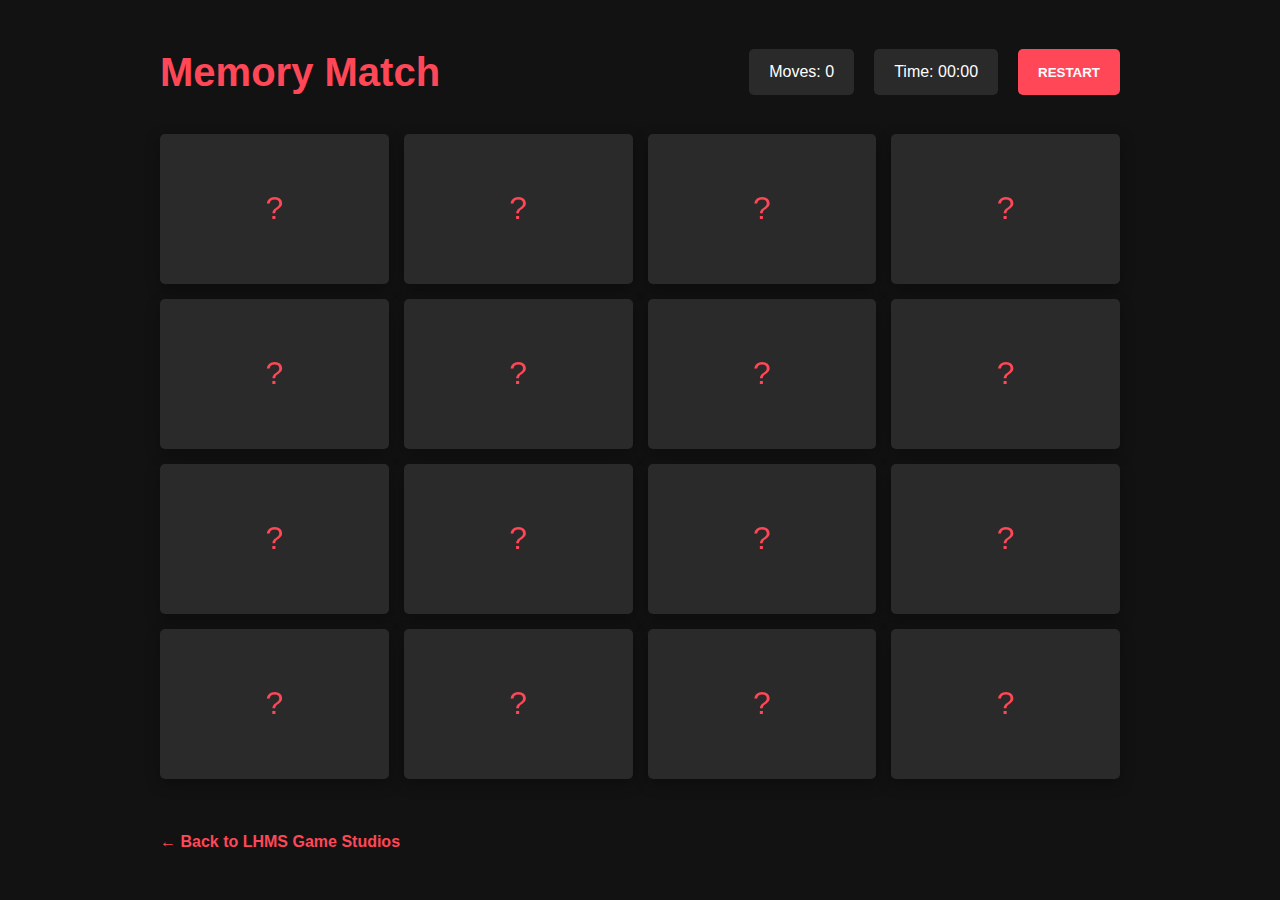
<file: games/game1.html>
<!DOCTYPE html>
<html lang="en">
<head>
    <meta charset="UTF-8">
    <meta name="viewport" content="width=device-width, initial-scale=1.0">
    <title>Memory Match - LHMS Game Studios</title>
    <style>
        * {
            margin: 0;
            padding: 0;
            box-sizing: border-box;
            font-family: 'Arial', sans-serif;
        }
        
        body {
            background-color: #121212;
            color: #ffffff;
            line-height: 1.6;
            padding: 20px;
        }
        
        .game-container {
            max-width: 1000px;
            margin: 0 auto;
            padding: 20px;
        }
        
        header {
            display: flex;
            justify-content: space-between;
            align-items: center;
            margin-bottom: 30px;
        }
        
        h1 {
            color: #ff4757;
            font-size: 2.5rem;
        }
        
        .game-info {
            display: flex;
            gap: 20px;
        }
        
        .game-info div {
            background-color: #2a2a2a;
            padding: 10px 20px;
            border-radius: 5px;
        }
        
        .btn {
            display: inline-block;
            background: #ff4757;
            color: #ffffff;
            padding: 10px 20px;
            border-radius: 5px;
            font-weight: bold;
            text-transform: uppercase;
            transition: background 0.3s ease;
            border: none;
            cursor: pointer;
        }
        
        .btn:hover {
            background: #ff6b81;
        }
        
        .memory-game {
            display: grid;
            grid-template-columns: repeat(4, 1fr);
            gap: 15px;
            perspective: 1000px;
            margin-bottom: 30px;
        }
        
        .memory-card {
            height: 150px;
            position: relative;
            transform-style: preserve-3d;
            transform: scale(1);
            transition: transform 0.5s;
            cursor: pointer;
        }
        
        .memory-card:active {
            transform: scale(0.97);
            transition: transform 0.2s;
        }
        
        .memory-card.flip {
            transform: rotateY(180deg);
        }
        
        .front-face, .back-face {
            width: 100%;
            height: 100%;
            padding: 20px;
            position: absolute;
            border-radius: 5px;
            background-color: #2a2a2a;
            backface-visibility: hidden;
            display: flex;
            justify-content: center;
            align-items: center;
            font-size: 2rem;
            box-shadow: 0 5px 15px rgba(0, 0, 0, 0.3);
        }
        
        .front-face {
            transform: rotateY(180deg);
            background-color: #ff4757;
        }
        
        .back-face {
            background-color: #2a2a2a;
            color: #ff4757;
        }
        
        .home-link {
            display: inline-block;
            margin-top: 20px;
            color: #ff4757;
            text-decoration: none;
            font-weight: bold;
        }
        
        .home-link:hover {
            text-decoration: underline;
        }
        
        @media (max-width: 768px) {
            .memory-game {
                grid-template-columns: repeat(3, 1fr);
            }
            
            header {
                flex-direction: column;
                align-items: flex-start;
            }
            
            .game-info {
                margin-top: 20px;
            }
        }
        
        @media (max-width: 480px) {
            .memory-game {
                grid-template-columns: repeat(2, 1fr);
            }
        }
    </style>
</head>
<body>
    <div class="game-container">
        <header>
            <h1>Memory Match</h1>
            <div class="game-info">
                <div class="moves">Moves: <span id="moves-count">0</span></div>
                <div class="timer">Time: <span id="time">00:00</span></div>
                <button class="btn" id="restart">Restart</button>
            </div>
        </header>
        
        <div class="memory-game" id="memory-game">
            <!-- Cards will be generated by JavaScript -->
        </div>
        
        <a href="../index.html" class="home-link">← Back to LHMS Game Studios</a>
    </div>
    
    <script>
        document.addEventListener('DOMContentLoaded', function() {
            const gameContainer = document.getElementById('memory-game');
            const movesCount = document.getElementById('moves-count');
            const timeValue = document.getElementById('time');
            const restartBtn = document.getElementById('restart');
            
            let cards;
            let interval;
            let firstCard = null;
            let secondCard = null;
            let moves = 0;
            let seconds = 0;
            let minutes = 0;
            let isPlaying = false;
            
            // Card symbols (emojis)
            const items = [
                '🍕', '🍔', '🍟', '🌭', '🍿', '🥓', '🥞', '🍩'
            ];
            
            // Timer
            const timeGenerator = () => {
                seconds += 1;
                if (seconds >= 60) {
                    minutes += 1;
                    seconds = 0;
                }
                
                // Format time
                let secondsValue = seconds < 10 ? `0${seconds}` : seconds;
                let minutesValue = minutes < 10 ? `0${minutes}` : minutes;
                timeValue.innerHTML = `${minutesValue}:${secondsValue}`;
            };
            
            // Calculate moves
            const movesCounter = () => {
                moves++;
                movesCount.innerHTML = moves;
            };
            
            // Generate random cards
            const generateCards = () => {
                // Create pairs of cards
                let cardValues = [...items, ...items];
                
                // Randomize the array
                cardValues.sort(() => Math.random() - 0.5);
                
                // Clear the container
                gameContainer.innerHTML = '';
                
                // Create cards
                cardValues.forEach(item => {
                    const card = document.createElement('div');
                    card.classList.add('memory-card');
                    card.dataset.value = item;
                    
                    const frontFace = document.createElement('div');
                    frontFace.classList.add('front-face');
                    frontFace.textContent = item;
                    
                    const backFace = document.createElement('div');
                    backFace.classList.add('back-face');
                    backFace.textContent = '?';
                    
                    card.appendChild(frontFace);
                    card.appendChild(backFace);
                    
                    gameContainer.appendChild(card);
                });
                
                // Add event listeners to cards
                cards = document.querySelectorAll('.memory-card');
                cards.forEach(card => {
                    card.addEventListener('click', flipCard);
                });
            };
            
            // Flip card function
            function flipCard() {
                if (!isPlaying) {
                    // Start timer on first click
                    isPlaying = true;
                    interval = setInterval(timeGenerator, 1000);
                }
                
                // Don't allow flipping if same card or already matched
                if (this === firstCard || this.classList.contains('flip')) return;
                
                this.classList.add('flip');
                
                if (!firstCard) {
                    // First click
                    firstCard = this;
                    return;
                }
                
                // Second click
                secondCard = this;
                movesCounter();
                
                // Check for match
                let isMatch = firstCard.dataset.value === secondCard.dataset.value;
                
                if (isMatch) {
                    // If cards match, remove event listeners
                    firstCard.removeEventListener('click', flipCard);
                    secondCard.removeEventListener('click', flipCard);
                    
                    // Reset for next pair
                    firstCard = null;
                    secondCard = null;
                    
                    // Check if all cards are matched
                    if (document.querySelectorAll('.flip').length === cards.length) {
                        setTimeout(() => {
                            alert(`Congratulations! You won in ${minutes}:${seconds < 10 ? '0' + seconds : seconds} with ${moves} moves.`);
                            clearInterval(interval);
                        }, 500);
                    }
                } else {
                    // If cards don't match, flip them back
                    setTimeout(() => {
                        firstCard.classList.remove('flip');
                        secondCard.classList.remove('flip');
                        
                        // Reset for next pair
                        firstCard = null;
                        secondCard = null;
                    }, 1000);
                }
            }
            
            // Restart game
            restartBtn.addEventListener('click', () => {
                // Reset variables
                moves = 0;
                seconds = 0;
                minutes = 0;
                isPlaying = false;
                
                // Update UI
                movesCount.innerHTML = moves;
                timeValue.innerHTML = '00:00';
                
                // Clear timer
                clearInterval(interval);
                
                // Generate new cards
                generateCards();
            });
            
            // Initialize game
            generateCards();
        });
    </script>
</body>
</html>
</file>
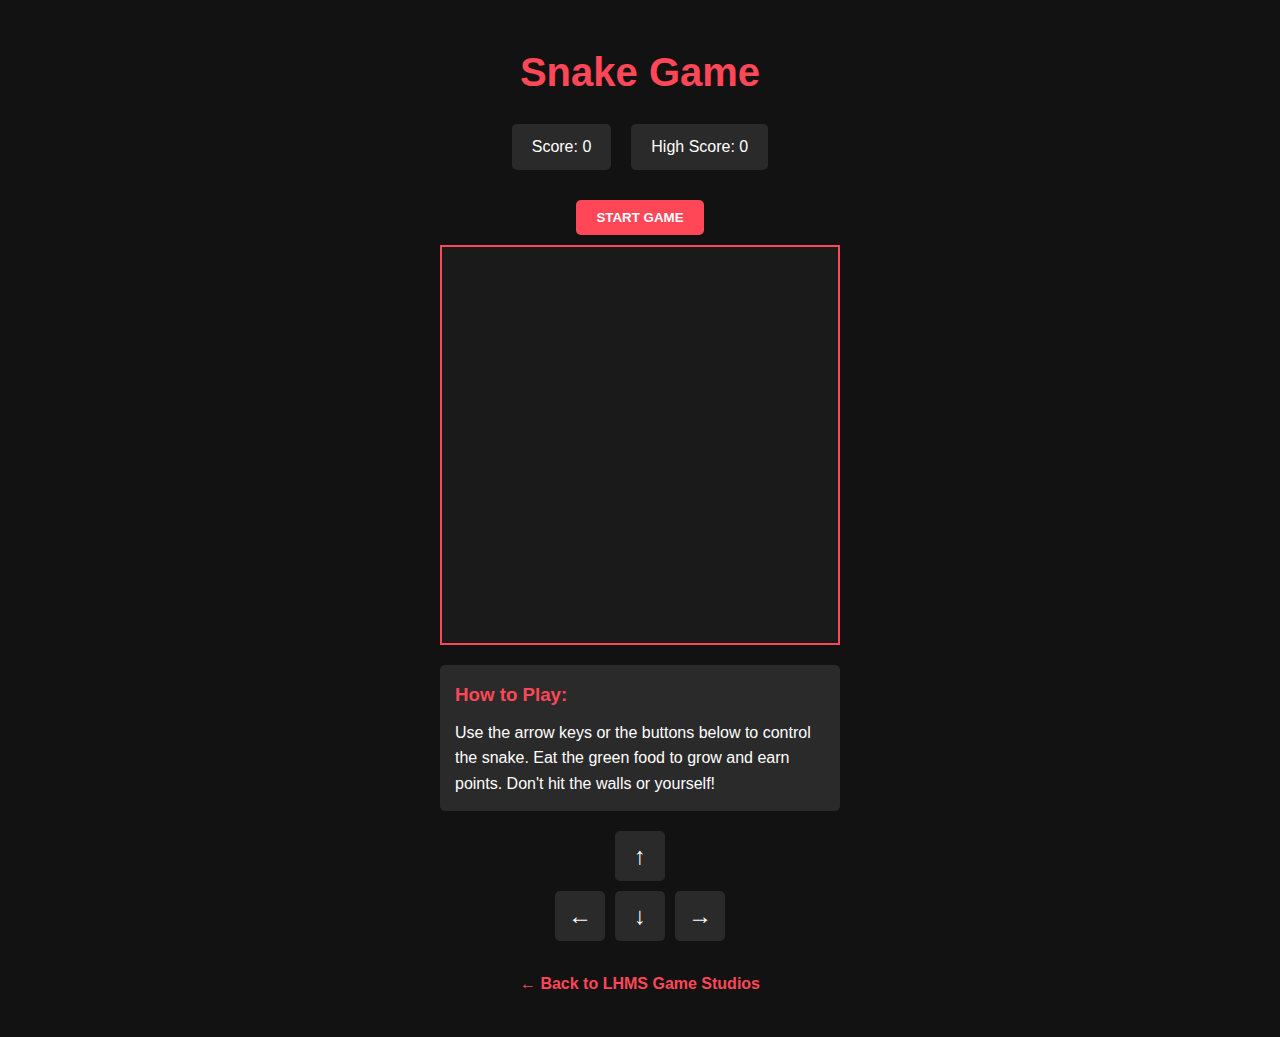
<file: games/game2.html>
<!DOCTYPE html>
<html lang="en">
<head>
    <meta charset="UTF-8">
    <meta name="viewport" content="width=device-width, initial-scale=1.0">
    <title>Snake Game - LHMS Game Studios</title>
    <style>
        * {
            margin: 0;
            padding: 0;
            box-sizing: border-box;
            font-family: 'Arial', sans-serif;
        }
        
        body {
            background-color: #121212;
            color: #ffffff;
            line-height: 1.6;
            padding: 20px;
        }
        
        .game-container {
            max-width: 800px;
            margin: 0 auto;
            padding: 20px;
            text-align: center;
        }
        
        h1 {
            color: #ff4757;
            font-size: 2.5rem;
            margin-bottom: 20px;
        }
        
        .game-info {
            display: flex;
            justify-content: center;
            gap: 20px;
            margin-bottom: 20px;
        }
        
        .game-info div {
            background-color: #2a2a2a;
            padding: 10px 20px;
            border-radius: 5px;
        }
        
        .btn {
            display: inline-block;
            background: #ff4757;
            color: #ffffff;
            padding: 10px 20px;
            border-radius: 5px;
            font-weight: bold;
            text-transform: uppercase;
            transition: background 0.3s ease;
            border: none;
            cursor: pointer;
            margin: 10px;
        }
        
        .btn:hover {
            background: #ff6b81;
        }
        
        #game-board {
            border: 2px solid #ff4757;
            background-color: #1a1a1a;
            display: grid;
            grid-template-rows: repeat(20, 1fr);
            grid-template-columns: repeat(20, 1fr);
            width: 400px;
            height: 400px;
            margin: 0 auto 20px;
        }
        
        .snake {
            background-color: #ff4757;
            border-radius: 2px;
        }
        
        .food {
            background-color: #4cd137;
            border-radius: 50%;
        }
        
        .controls {
            display: flex;
            flex-direction: column;
            align-items: center;
            margin-top: 20px;
        }
        
        .controls-row {
            display: flex;
            gap: 10px;
            margin-bottom: 10px;
        }
        
        .control-btn {
            width: 50px;
            height: 50px;
            background-color: #2a2a2a;
            border: none;
            border-radius: 5px;
            color: #ffffff;
            font-size: 1.5rem;
            cursor: pointer;
            display: flex;
            justify-content: center;
            align-items: center;
        }
        
        .control-btn:hover {
            background-color: #3a3a3a;
        }
        
        .home-link {
            display: inline-block;
            margin-top: 20px;
            color: #ff4757;
            text-decoration: none;
            font-weight: bold;
        }
        
        .home-link:hover {
            text-decoration: underline;
        }
        
        .instructions {
            background-color: #2a2a2a;
            padding: 15px;
            border-radius: 5px;
            margin: 20px auto;
            max-width: 400px;
            text-align: left;
        }
        
        .instructions h3 {
            color: #ff4757;
            margin-bottom: 10px;
        }
        
        @media (max-width: 480px) {
            #game-board {
                width: 300px;
                height: 300px;
            }
        }
    </style>
</head>
<body>
    <div class="game-container">
        <h1>Snake Game</h1>
        
        <div class="game-info">
            <div class="score">Score: <span id="score">0</span></div>
            <div class="high-score">High Score: <span id="high-score">0</span></div>
        </div>
        
        <button class="btn" id="start-btn">Start Game</button>
        
        <div id="game-board"></div>
        
        <div class="instructions">
            <h3>How to Play:</h3>
            <p>Use the arrow keys or the buttons below to control the snake. Eat the green food to grow and earn points. Don't hit the walls or yourself!</p>
        </div>
        
        <div class="controls">
            <div class="controls-row">
                <button class="control-btn" id="up">↑</button>
            </div>
            <div class="controls-row">
                <button class="control-btn" id="left">←</button>
                <button class="control-btn" id="down">↓</button>
                <button class="control-btn" id="right">→</button>
            </div>
        </div>
        
        <a href="../index.html" class="home-link">← Back to LHMS Game Studios</a>
    </div>
    
    <script>
        document.addEventListener('DOMContentLoaded', function() {
            // Game variables
            const gameBoard = document.getElementById('game-board');
            const scoreElement = document.getElementById('score');
            const highScoreElement = document.getElementById('high-score');
            const startButton = document.getElementById('start-btn');
            
            // Control buttons
            const upButton = document.getElementById('up');
            const downButton = document.getElementById('down');
            const leftButton = document.getElementById('left');
            const rightButton = document.getElementById('right');
            
            // Game settings
            const gridSize = 20;
            const initialSnakeLength = 3;
            let snake = [];
            let food = {};
            let direction = 'right';
            let nextDirection = 'right';
            let gameInterval;
            let gameSpeed = 150; // milliseconds
            let score = 0;
            let highScore = localStorage.getItem('snakeHighScore') || 0;
            let gameRunning = false;
            
            // Initialize high score
            highScoreElement.textContent = highScore;
            
            // Create game board grid
            function createGameBoard() {
                gameBoard.innerHTML = '';
                
                // Create grid cells
                for (let i = 0; i < gridSize * gridSize; i++) {
                    const cell = document.createElement('div');
                    gameBoard.appendChild(cell);
                }
            }
            
            // Initialize snake
            function initSnake() {
                snake = [];
                
                // Create initial snake
                for (let i = 0; i < initialSnakeLength; i++) {
                    snake.push({
                        x: Math.floor(gridSize / 2) - i,
                        y: Math.floor(gridSize / 2)
                    });
                }
            }
            
            // Create food at random position
            function createFood() {
                // Generate random position
                let foodX, foodY;
                let validPosition = false;
                
                while (!validPosition) {
                    foodX = Math.floor(Math.random() * gridSize);
                    foodY = Math.floor(Math.random() * gridSize);
                    
                    // Check if position is not occupied by snake
                    validPosition = true;
                    for (let segment of snake) {
                        if (segment.x === foodX && segment.y === foodY) {
                            validPosition = false;
                            break;
                        }
                    }
                }
                
                food = { x: foodX, y: foodY };
            }
            
            // Draw snake and food on the board
            function drawGame() {
                // Clear board
                const cells = gameBoard.querySelectorAll('div');
                cells.forEach(cell => {
                    cell.classList.remove('snake', 'food');
                });
                
                // Draw snake
                snake.forEach((segment, index) => {
                    if (segment.x >= 0 && segment.x < gridSize && segment.y >= 0 && segment.y < gridSize) {
                        const cellIndex = segment.y * gridSize + segment.x;
                        if (cells[cellIndex]) {
                            cells[cellIndex].classList.add('snake');
                        }
                    }
                });
                
                // Draw food
                const foodIndex = food.y * gridSize + food.x;
                if (cells[foodIndex]) {
                    cells[foodIndex].classList.add('food');
                }
            }
            
            // Move snake
            function moveSnake() {
                // Update direction
                direction = nextDirection;
                
                // Calculate new head position
                const head = { ...snake[0] };
                
                switch (direction) {
                    case 'up':
                        head.y--;
                        break;
                    case 'down':
                        head.y++;
                        break;
                    case 'left':
                        head.x--;
                        break;
                    case 'right':
                        head.x++;
                        break;
                }
                
                // Check for collision with walls
                if (head.x < 0 || head.x >= gridSize || head.y < 0 || head.y >= gridSize) {
                    gameOver();
                    return;
                }
                
                // Check for collision with self
                for (let i = 0; i < snake.length; i++) {
                    if (head.x === snake[i].x && head.y === snake[i].y) {
                        gameOver();
                        return;
                    }
                }
                
                // Add new head
                snake.unshift(head);
                
                // Check if snake ate food
                if (head.x === food.x && head.y === food.y) {
                    // Increase score
                    score++;
                    scoreElement.textContent = score;
                    
                    // Update high score
                    if (score > highScore) {
                        highScore = score;
                        highScoreElement.textContent = highScore;
                        localStorage.setItem('snakeHighScore', highScore);
                    }
                    
                    // Create new food
                    createFood();
                    
                    // Increase speed slightly
                    if (gameSpeed > 50) {
                        gameSpeed -= 2;
                        clearInterval(gameInterval);
                        gameInterval = setInterval(gameLoop, gameSpeed);
                    }
                } else {
                    // Remove tail
                    snake.pop();
                }
                
                // Draw updated game
                drawGame();
            }
            
            // Game loop
            function gameLoop() {
                moveSnake();
            }
            
            // Game over
            function gameOver() {
                clearInterval(gameInterval);
                gameRunning = false;
                startButton.textContent = 'Restart Game';
                alert(`Game Over! Your score: ${score}`);
            }
            
            // Start game
            function startGame() {
                if (gameRunning) return;
                
                // Reset game
                clearInterval(gameInterval);
                createGameBoard();
                initSnake();
                createFood();
                drawGame();
                
                // Reset score
                score = 0;
                scoreElement.textContent = score;
                
                // Reset direction
                direction = 'right';
                nextDirection = 'right';
                
                // Reset speed
                gameSpeed = 150;
                
                // Start game loop
                gameInterval = setInterval(gameLoop, gameSpeed);
                gameRunning = true;
                
                startButton.textContent = 'Game Running';
            }
            
            // Event listeners
            startButton.addEventListener('click', startGame);
            
            // Keyboard controls
            document.addEventListener('keydown', function(e) {
                switch (e.key) {
                    case 'ArrowUp':
                        if (direction !== 'down') nextDirection = 'up';
                        break;
                    case 'ArrowDown':
                        if (direction !== 'up') nextDirection = 'down';
                        break;
                    case 'ArrowLeft':
                        if (direction !== 'right') nextDirection = 'left';
                        break;
                    case 'ArrowRight':
                        if (direction !== 'left') nextDirection = 'right';
                        break;
                }
            });
            
            // Button controls
            upButton.addEventListener('click', function() {
                if (direction !== 'down') nextDirection = 'up';
            });
            
            downButton.addEventListener('click', function() {
                if (direction !== 'up') nextDirection = 'down';
            });
            
            leftButton.addEventListener('click', function() {
                if (direction !== 'right') nextDirection = 'left';
            });
            
            rightButton.addEventListener('click', function() {
                if (direction !== 'left') nextDirection = 'right';
            });
            
            // Initialize game board
            createGameBoard();
        });
    </script>
</body>
</html>
</file>
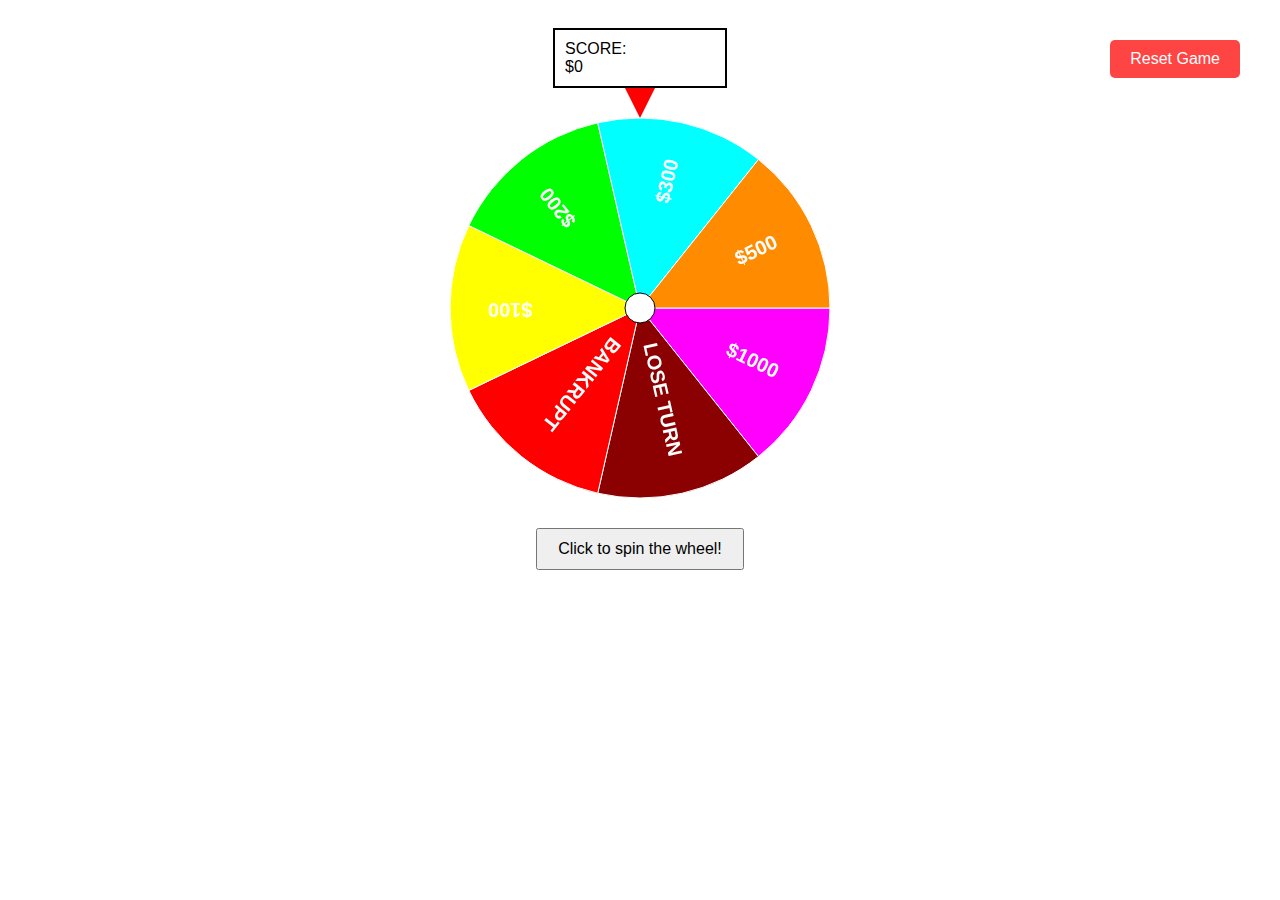
<file: games/game3.html>
<!DOCTYPE html>
<html>
<head>
    <title>Whale Wheel</title>
    <style>
        body {
            display: flex;
            flex-direction: column;
            align-items: center;
            font-family: Arial, sans-serif;
            background-color: white;
        }
        
        #scoreboard {
            border: 2px solid black;
            padding: 10px;
            margin: 20px;
            width: 150px;
            text-align: left;
        }
        
        #wheel-container {
            position: relative;
            width: 400px;
            height: 400px;
        }
        
        #wheel {
            width: 100%;
            height: 100%;
        }
        
        #pointer {
            position: absolute;
            top: -20px;
            left: 50%;
            transform: translateX(-50%);
            width: 0;
            height: 0;
            border-left: 15px solid transparent;
            border-right: 15px solid transparent;
            border-top: 30px solid red;
        }
        
        button {
            margin: 20px;
            padding: 10px 20px;
            font-size: 16px;
            cursor: pointer;
        }

        #reset-button {
            position: absolute;
            top: 20px;
            right: 20px;
            padding: 10px 20px;
            font-size: 16px;
            cursor: pointer;
            background-color: #ff4444;
            color: white;
            border: none;
            border-radius: 5px;
        }

        #reset-button:hover {
            background-color: #cc0000;
        }
    </style>
</head>
<body>
    <div id="scoreboard">
        <div>SCORE:</div>
        <div id="score">$0</div>
    </div>
    
    <div id="wheel-container">
        <div id="pointer"></div>
        <canvas id="wheel" width="400" height="400"></canvas>
    </div>
    
    <button onclick="spinWheel()" id="spinButton">Click to spin the wheel!</button>
    <button id="reset-button" onclick="resetGame()">Reset Game</button>

    <script>
        const sections = [
            { text: "$1000", color: "rgb(255, 0, 255)" },   // Top
            { text: "LOSE TURN", color: "rgb(139, 0, 0)" },
            { text: "BANKRUPT", color: "rgb(255, 0, 0)" },
            { text: "$100", color: "rgb(255, 255, 0)" },
            { text: "$200", color: "rgb(0, 255, 0)" },
            { text: "$300", color: "rgb(0, 255, 255)" },
            { text: "$500", color: "rgb(255, 140, 0)" }
        ];

        let score = 0;
        let isSpinning = false;
        let currentAngle = 0;
        
        const canvas = document.getElementById('wheel');
        const ctx = canvas.getContext('2d');
        const centerX = canvas.width / 2;
        const centerY = canvas.height / 2;
        const radius = Math.min(centerX, centerY) - 10;

        function drawWheel() {
            ctx.clearRect(0, 0, canvas.width, canvas.height);
            const sectionAngle = (2 * Math.PI) / sections.length;
            
            for (let i = 0; i < sections.length; i++) {
                // Draw section
                ctx.beginPath();
                ctx.moveTo(centerX, centerY);
                ctx.arc(centerX, centerY, radius, 
                    i * sectionAngle + currentAngle, 
                    (i + 1) * sectionAngle + currentAngle);
                ctx.closePath();
                ctx.fillStyle = sections[i].color;
                ctx.fill();
                ctx.strokeStyle = 'white';
                ctx.stroke();
                
                // Draw text
                ctx.save();
                ctx.translate(centerX, centerY);
                ctx.rotate(i * sectionAngle + sectionAngle / 2 + currentAngle);
                ctx.textAlign = 'right';
                ctx.fillStyle = 'white';
                ctx.font = 'bold 20px Arial';
                ctx.fillText(sections[i].text, radius * 0.8, 5);
                ctx.restore();
            }
            
            // Draw center circle
            ctx.beginPath();
            ctx.arc(centerX, centerY, 15, 0, 2 * Math.PI);
            ctx.fillStyle = 'white';
            ctx.fill();
            ctx.strokeStyle = 'black';
            ctx.stroke();
        }

        function spinWheel() {
            if (isSpinning) return;
            
            isSpinning = true;
            document.getElementById('spinButton').disabled = true;
            
            const spinAngle = 2 * Math.PI * (5 + Math.random() * 5);
            const startAngle = currentAngle;
            const duration = 3000;
            const startTime = Date.now();
            
            function animate() {
                const elapsed = Date.now() - startTime;
                const progress = Math.min(elapsed / duration, 1);
                
                if (progress < 1) {
                    const easeOut = 1 - Math.pow(1 - progress, 3);
                    currentAngle = startAngle + (spinAngle * easeOut);
                    drawWheel();
                    requestAnimationFrame(animate);
                } else {
                    isSpinning = false;
                    document.getElementById('spinButton').disabled = false;
                    
                    // Fixed section detection for pointer position
                    const sectionAngle = (2 * Math.PI) / sections.length;
                    let angle = (-currentAngle - Math.PI/2) % (2 * Math.PI);  // Changed to -Math.PI/2
                    if (angle < 0) angle += 2 * Math.PI;
                    const index = Math.floor(angle / sectionAngle);
                    const result = sections[index];
                    
                    // Debug logging
                    console.log('Final angle:', angle * 180 / Math.PI);
                    console.log('Section index:', index);
                    console.log('Value at pointer:', result.text);
                    
                    // Score update logic
                    if (result.text === "BANKRUPT") {
                        score = 0;
                    } else if (result.text === "LOSE TURN") {
                        // Keep current score
                        console.log('Lost turn, keeping score at:', score);
                    } else {
                        // Add new value to existing score
                        const newValue = parseInt(result.text.replace("$", ""));
                        score += newValue;
                        console.log('Adding:', newValue, 'New total:', score);
                    }
                    
                    // Update score display
                    document.getElementById('score').textContent = `$${score}`;
                    drawWheel();
                }
            }
            
            animate();
        }

        function resetGame() {
            score = 0;
            document.getElementById('score').textContent = '$0';
            currentAngle = 0;
            drawWheel();
            console.log('Game reset');
        }

        // Initial draw
        drawWheel();
    </script>
</body>
</html>
</file>
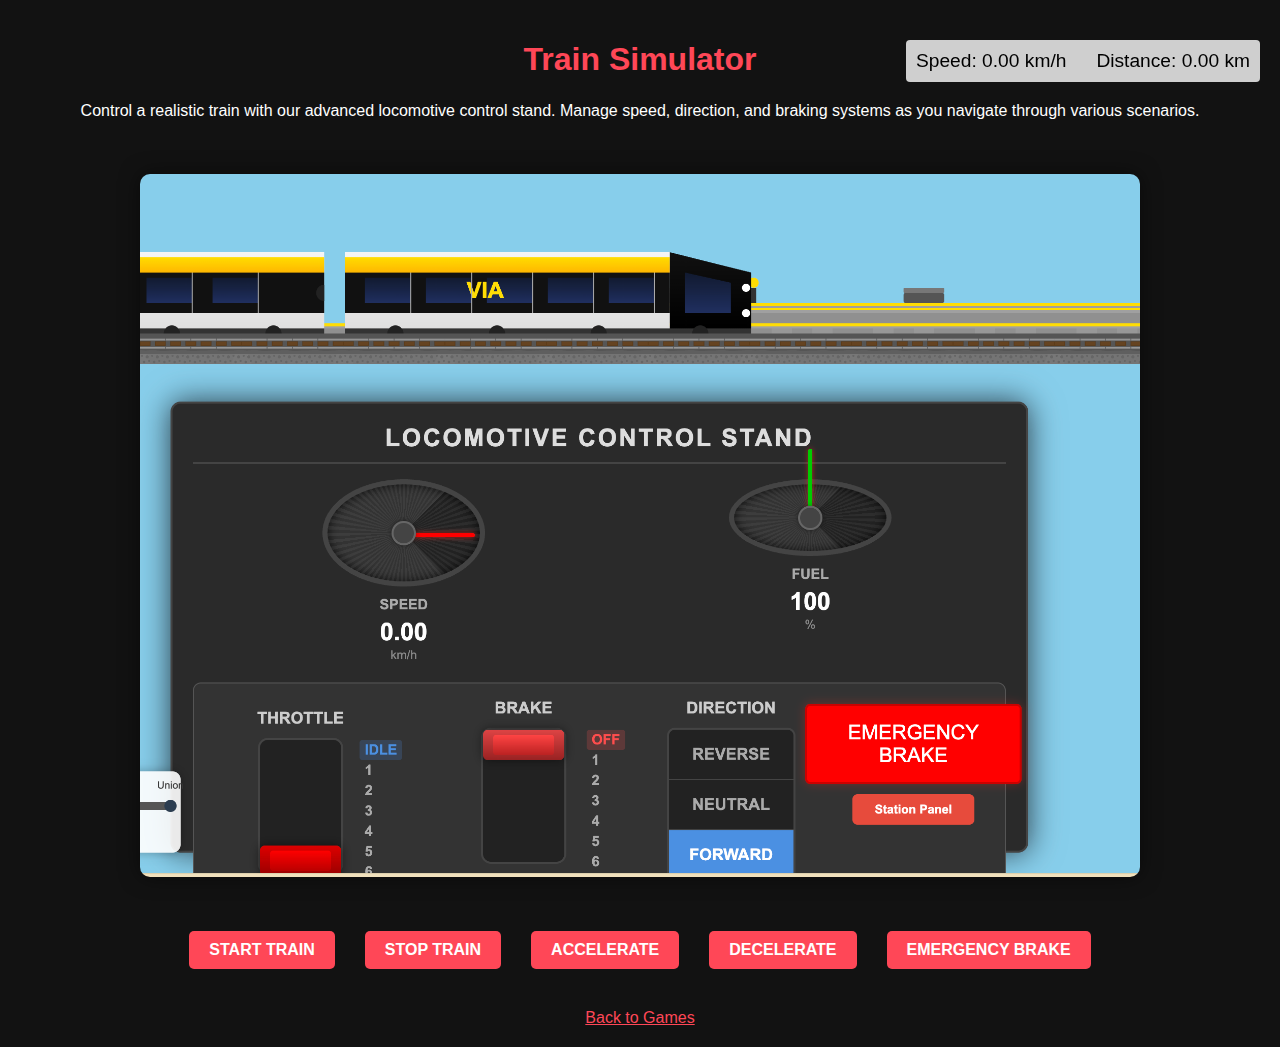
<file: games/train_game/train_simulator.html>
<!DOCTYPE html>
<html lang="en">
<head>
    <meta charset="UTF-8">
    <meta name="viewport" content="width=device-width, initial-scale=1.0">
    <title>Train Simulator</title>
    <link rel="stylesheet" href="css/train_simulator.css">
    <style>
        body {
            margin: 0;
            padding: 0;
            background-color: #121212;
            color: #ffffff;
            font-family: 'Arial', sans-serif;
        }
        
        .simulator-container {
            max-width: 1200px;
            margin: 0 auto;
            padding: 20px;
            text-align: center;
        }
        
        .simulator-image {
            width: 100%;
            max-width: 1000px;
            margin: 20px auto;
            border-radius: 10px;
            box-shadow: 0 0 20px rgba(0, 0, 0, 0.5);
        }
        
        h1 {
            color: #ff4757;
            margin-bottom: 20px;
        }
        
        p {
            margin-bottom: 30px;
            line-height: 1.6;
        }
        
        .btn {
            display: inline-block;
            background: #ff4757;
            color: #ffffff;
            padding: 10px 20px;
            border-radius: 5px;
            font-weight: bold;
            text-transform: uppercase;
            transition: background 0.3s ease;
            margin: 10px;
            cursor: pointer;
        }
        
        .btn:hover {
            background: #ff6b81;
        }
        
        .controls {
            display: flex;
            justify-content: center;
            flex-wrap: wrap;
            gap: 10px;
            margin-top: 20px;
        }
        
        .back-link {
            display: block;
            margin-top: 30px;
            color: #ff4757;
            text-decoration: underline;
        }
    </style>
</head>
<body>
    <div class="simulator-container">
        <h1>Train Simulator</h1>
        <p>Control a realistic train with our advanced locomotive control stand. Manage speed, direction, and braking systems as you navigate through various scenarios.</p>
        
        <!-- This is where we'll display the locomotive control stand image -->
        <img src="locomotive_control_stand.jpg" alt="Locomotive Control Stand" class="simulator-image">
        
        <div class="controls">
            <button class="btn" id="start">Start Train</button>
            <button class="btn" id="stop">Stop Train</button>
            <button class="btn" id="accelerate">Accelerate</button>
            <button class="btn" id="decelerate">Decelerate</button>
            <button class="btn" id="emergency">Emergency Brake</button>
        </div>
        
        <div id="status">
            <div>Speed: <span id="speed">0</span> km/h</div>
            <div>Distance: <span id="distance">0</span> km</div>
        </div>
        
        <a href="../../index.html" class="back-link">Back to Games</a>
    </div>
    
    <script src="js/train_simulator.js"></script>
</body>
</html>
</file>
<file: games/Cutting-sausage-legs/style.css>
html, body {
    margin: 0;
    padding: 0;
    overflow: hidden;
    height: 100vh;
    width: 100vw;
}

* {
    margin: 0;
    padding: 0;
    box-sizing: border-box;
}

body {
    font-family: Arial, sans-serif;
    background-color: #f0f0f0;
    display: flex;
    justify-content: center;
    align-items: center;
    min-height: 100vh;
}

.game-container {
    width: 100vw;
    height: 100vh;
    max-width: none;
    padding: 10px;
    box-sizing: border-box;
    display: flex;
    flex-direction: column;
    overflow: hidden;
    background-color: white;
    border-radius: 10px;
    box-shadow: 0 0 10px rgba(0, 0, 0, 0.1);
    text-align: center;
}

h1 {
    margin: 5px 0;
    color: #ff0000;
    font-size: 28px;
    text-shadow: 3px 3px 6px rgba(0, 0, 0, 0.5);
    animation: pulse-title 0.8s infinite alternate;
}

@keyframes pulse-title {
    0% { transform: scale(1); }
    100% { transform: scale(1.05); }
}

.score-container {
    display: flex;
    justify-content: space-between;
    margin-bottom: 20px;
    font-size: 18px;
    font-weight: bold;
    flex-wrap: wrap;
    flex-shrink: 0;
    margin: 5px 0;
}

.score-container span {
    margin: 0 10px;
}

.game-area {
    flex: 1;
    min-height: 0;
    height: 90vh;
    min-height: 800px;
    border: 2px solid #ddd;
    border-radius: 10px;
    position: relative;
    overflow: hidden;
    margin: 10px 0;
    background-color: #f9f9f9;
    cursor: default;
}

.sausage-man {
    position: absolute;
    width: 30px;
    height: 80px;
    transition: left 0.3s ease-in-out, top 0.3s ease-in-out;
    z-index: 20;
}

.head {
    width: 22px;
    height: 22px;
    background-color: #ffb347;
    border-radius: 50%;
    position: absolute;
    left: 4px;
    top: 0;
}

.body {
    width: 16px;
    height: 30px;
    background-color: #ff6b6b;
    border-radius: 10px;
    position: absolute;
    left: 7px;
    top: 20px;
}

.legs {
    position: absolute;
    top: 50px;
    width: 100%;
}

.leg {
    width: 10px;
    height: 35px;
    background-color: #ff6b6b;
    position: absolute;
    border-radius: 5px;
    transition: height 0.2s ease-out;
}

.left-leg {
    left: 7px;
}

.right-leg {
    right: 7px;
}

.leg.cut {
    height: 10px;
    position: absolute;
    animation: fall-off 1s forwards;
}

.dead {
    opacity: 0.5;
    transform: rotate(90deg);
    transition: transform 0.5s ease-out, opacity 0.5s ease-out;
}

#player {
    position: absolute;
    width: 50px;
    height: 80px;
    z-index: 100;
    transition: left 0.05s linear, top 0.05s linear;
}

.player-body {
    width: 30px;
    height: 60px;
    background-color: #3498db;
    border-radius: 15px;
    position: absolute;
    left: 10px;
    top: 0;
}

.knife-hand {
    position: absolute;
    width: 40px;
    height: 10px;
    background-color: #a0a0a0;
    border-radius: 2px;
    bottom: 10px;
    right: 0;
    transform-origin: left center;
}

.knife-hand::before {
    content: '';
    position: absolute;
    width: 25px;
    height: 4px;
    background-color: #707070;
    top: -4px;
    right: 5px;
}

#cut-button {
    position: absolute;
    padding: 8px 15px;
    background-color: #e74c3c;
    color: white;
    border-radius: 5px;
    font-weight: bold;
    z-index: 200;
    cursor: pointer;
    transition: opacity 0.3s;
    user-select: none;
}

.controls {
    display: flex;
    align-items: center;
    gap: 20px;
    margin: 10px 0;
    flex-shrink: 0;
}

.instructions {
    margin-bottom: 20px;
    font-size: 16px;
    color: #555;
    flex-shrink: 0;
    margin: 5px 0;
}

button {
    padding: 10px 20px;
    border: none;
    border-radius: 5px;
    font-size: 16px;
    cursor: pointer;
    transition: all 0.3s;
}

#start-btn {
    background-color: #4caf50;
    color: white;
}

#start-btn:hover {
    background-color: #45a049;
}

#reset-btn {
    background-color: #f44336;
    color: white;
}

#reset-btn:hover {
    background-color: #d32f2f;
}

#reset-btn:disabled {
    background-color: #cccccc;
    cursor: not-allowed;
}

.mode-select {
    display: flex;
    gap: 10px;
}

.mode-btn {
    background-color: #fff;
    border: 2px solid #333;
    color: #333;
}

.mode-btn:hover {
    background-color: #f0f0f0;
}

.mode-btn.active {
    background-color: #4caf50;
    color: white;
    border-color: #4caf50;
    transform: scale(1.1);
    box-shadow: 0 0 10px rgba(0,0,0,0.2);
}

#game-over {
    position: absolute;
    top: 0;
    left: 0;
    width: 100%;
    height: 100%;
    background-color: rgba(0, 0, 0, 0.8);
    display: flex;
    flex-direction: column;
    justify-content: center;
    align-items: center;
    color: white;
    z-index: 300;
    border-radius: 10px;
}

#game-over h2 {
    font-size: 48px;
    margin-bottom: 20px;
    text-shadow: 2px 2px 4px rgba(0, 0, 0, 0.5);
}

#game-over p {
    font-size: 24px;
    margin-bottom: 30px;
}

#play-again-btn {
    background-color: #ff6b6b;
}

#play-again-btn:hover {
    background-color: #ff5252;
}

.hidden {
    display: none !important;
}

/* Add falling leg animation */
@keyframes fall-off {
    0% {
        transform: translateY(0) rotate(0deg);
    }
    20% {
        transform: translateY(5px) rotate(10deg);
    }
    100% {
        transform: translateY(50px) rotate(45deg);
        opacity: 0;
    }
}

/* Add detached legs that fall to the ground */
.detached-leg {
    width: 10px;
    height: 25px;
    background-color: #ff6b6b;
    position: absolute;
    border-radius: 5px;
    z-index: 5;
    animation: leg-fall 1s forwards;
}

/* Animation for detached legs */
@keyframes leg-fall {
    0% {
        transform: translateY(0) rotate(0deg);
    }
    100% {
        transform: translateY(100px) rotate(90deg);
        opacity: 0.7;
    }
}

/* Add knife cutting animation */
.knife-hand.cutting {
    animation: knife-cut 0.3s ease-out;
}

@keyframes knife-cut {
    0% {
        transform: rotate(0) translateY(0);
    }
    50% {
        transform: rotate(-30deg) translateY(-10px);
    }
    100% {
        transform: rotate(0) translateY(0);
    }
}

/* Add blood splatter effect */
.blood-splatter {
    position: absolute;
    width: 30px;
    height: 30px;
    background-color: #ff0000;
    border-radius: 50%;
    opacity: 0.8;
    z-index: 50;
    animation: splatter 0.5s forwards;
}

@keyframes splatter {
    0% {
        transform: scale(0.1);
        opacity: 0.8;
    }
    50% {
        transform: scale(1.5);
        opacity: 0.6;
    }
    100% {
        transform: scale(2);
        opacity: 0;
    }
}

/* Running sausage animation */
.sausage-man.panic {
    animation: extreme-shake 0.1s infinite;
}

@keyframes extreme-shake {
    0%, 100% { transform: translateX(0) rotate(0deg); }
    25% { transform: translateX(-3px) rotate(-3deg); }
    75% { transform: translateX(3px) rotate(3deg); }
}

/* Scream effect */
.scream {
    position: absolute;
    color: #ff0000;
    font-weight: bold;
    font-size: 16px;
    z-index: 150;
    animation: float-up 1s forwards;
    white-space: nowrap;
    background-color: rgba(0, 0, 0, 0.5);
    padding: 3px 6px;
    border-radius: 5px;
}

@keyframes float-up {
    0% {
        transform: translateY(0) scale(1);
        opacity: 1;
    }
    100% {
        transform: translateY(-50px) scale(1.5);
        opacity: 0;
    }
}

/* Panic mode effect */
.panic-mode .game-area {
    background-color: #ffebeb;
}

.panic-message {
    position: fixed;
    top: 50%;
    left: 50%;
    transform: translate(-50%, -50%);
    background-color: #ff0000;
    color: white;
    padding: 30px 50px;
    font-size: 46px;
    font-weight: bold;
    border-radius: 10px;
    z-index: 1000;
    animation: extreme-pulse 0.2s infinite alternate;
    box-shadow: 0 0 50px #ff0000;
    text-shadow: 2px 2px 8px rgba(0, 0, 0, 0.7);
}

@keyframes extreme-pulse {
    0% { transform: translate(-50%, -50%) scale(1); }
    100% { transform: translate(-50%, -50%) scale(1.2); }
}

/* Extreme panic mode effects */
.extreme-panic {
    background-color: #ffcccc !important;
    animation: shake-area 0.3s infinite;
}

@keyframes shake-area {
    0%, 100% { transform: translateX(0); }
    25% { transform: translateX(-5px); }
    75% { transform: translateX(5px); }
}

/* Style for time display */
#time-left {
    color: #e74c3c;
    font-weight: bold;
}

.ketchup-pool {
    position: absolute;
    background: rgba(255, 0, 0, 0.3);
    border-radius: 50%;
    pointer-events: none;
    animation: pulsate 2s infinite;
}

.grill-hazard {
    position: absolute;
    background: repeating-linear-gradient(
        45deg,
        #333,
        #333 10px,
        #666 10px,
        #666 20px
    );
    animation: glow 1s infinite;
}

@keyframes glow {
    0% { box-shadow: 0 0 10px #f00; }
    50% { box-shadow: 0 0 20px #f00; }
    100% { box-shadow: 0 0 10px #f00; }
}

/* Add rainbow mode for high scores */
.rainbow-mode {
    animation: rainbow-bg var(--rainbow-speed, 2s) linear infinite;
    --rainbow-speed: 2s;
}

@keyframes rainbow-bg {
    0% { background: #ff0000; }
    20% { background: #ff9900; }
    40% { background: #ffff00; }
    60% { background: #33ff00; }
    80% { background: #0099ff; }
    100% { background: #ff0000; }
}

.mega-combo {
    font-size: 48px !important;
    text-shadow: 0 0 20px #ff0;
    animation: mega-pulse 0.5s infinite;
}

@keyframes mega-pulse {
    0% { transform: scale(1); }
    50% { transform: scale(1.5); }
    100% { transform: scale(1); }
}

/* Boss styles */
.sausage-boss {
    filter: hue-rotate(90deg);
    box-shadow: 0 0 20px #ff0;
}

.boss-health {
    position: absolute;
    width: 100px;
    height: 10px;
    background: #333;
    border: 2px solid #fff;
    top: -20px;
    left: 50%;
    transform: translateX(-50%);
}

.health-fill {
    width: 100%;
    height: 100%;
    background: #f00;
    transition: width 0.3s;
}

.wave-message {
    position: fixed;
    top: 50%;
    left: 50%;
    transform: translate(-50%, -50%);
    font-size: 72px;
    color: #fff;
    text-shadow: 0 0 20px #f00;
    animation: wave-pulse 3s forwards;
    z-index: 1000;
    text-align: center;
}

@keyframes wave-pulse {
    0% { transform: translate(-50%, -50%) scale(0); opacity: 0; }
    50% { transform: translate(-50%, -50%) scale(1.2); opacity: 1; }
    100% { transform: translate(-50%, -50%) scale(1); opacity: 0; }
}

.mustard-projectile {
    position: absolute;
    width: 20px;
    height: 20px;
    background: #ffdb4d;
    border-radius: 50%;
    box-shadow: 0 0 10px #ff0;
}

/* Add new frenzy mode styles */
.rainbow-mode {
    animation: rainbow-bg var(--rainbow-speed, 2s) linear infinite;
    --rainbow-speed: 2s;
}

.frenzy-explosion {
    position: absolute;
    width: 100px;
    height: 100px;
    border-radius: 50%;
    background: radial-gradient(circle, #ff0 0%, #f00 50%, transparent 100%);
    animation: explode 1s forwards;
    pointer-events: none;
    z-index: 200;
}

@keyframes explode {
    0% { transform: scale(0); opacity: 1; }
    50% { transform: scale(2); opacity: 0.8; }
    100% { transform: scale(3); opacity: 0; }
}

.slipping {
    animation: slip 0.5s infinite linear;
}

@keyframes slip {
    0% { transform: rotate(-10deg); }
    50% { transform: rotate(10deg); }
    100% { transform: rotate(-10deg); }
}

.chain-death {
    animation: chain-kill 0.5s forwards;
}

@keyframes chain-kill {
    0% { transform: scale(1) rotate(0deg); }
    50% { transform: scale(1.5) rotate(180deg); }
    100% { transform: scale(0) rotate(360deg); }
}

/* Update ketchup pool style */
.ketchup-pool {
    opacity: 0.6;
    filter: blur(5px);
    animation: pool-pulse 2s infinite;
}

@keyframes pool-pulse {
    0% { transform: scale(1); opacity: 0.6; }
    50% { transform: scale(1.1); opacity: 0.4; }
    100% { transform: scale(1); opacity: 0.6; }
}

/* Add mode button styles */
.mode-select {
    display: flex;
    justify-content: center;
    gap: 10px;
    margin: 20px 0;
    flex-shrink: 0;
    margin: 5px 0;
}

.mode-btn {
    padding: 10px 20px;
    border: 2px solid #333;
    border-radius: 5px;
    background: #fff;
    cursor: pointer;
    transition: all 0.3s;
}

.mode-btn.active {
    background: #4caf50;
    color: white;
    transform: scale(1.1);
    box-shadow: 0 0 10px rgba(0,0,0,0.2);
}

/* Update combo message style */
.combo-message {
    position: absolute;
    color: #fff;
    font-weight: bold;
    font-size: 24px;
    text-shadow: 2px 2px 4px rgba(0,0,0,0.5);
    z-index: 1000;
    pointer-events: none;
    animation: combo-float 1s forwards;
}

@keyframes combo-float {
    0% {
        transform: translateY(0) scale(1);
        opacity: 1;
    }
    100% {
        transform: translateY(-50px) scale(0);
        opacity: 0;
    }
}

/* Add boss styles */
.boss-sausage {
    transform: scale(3) !important;
    filter: hue-rotate(90deg);
    transition: transform 0.3s;
}

.boss-health-bar {
    position: absolute;
    width: 200px;
    height: 20px;
    background: #333;
    top: -40px;
    left: 50%;
    transform: translateX(-50%);
    border: 2px solid white;
    border-radius: 10px;
    overflow: hidden;
}

.health-fill {
    width: 100%;
    height: 100%;
    background: linear-gradient(90deg, #ff0000, #ff4400);
    transition: width 0.3s;
}

.health-text {
    position: absolute;
    width: 100%;
    text-align: center;
    color: white;
    font-weight: bold;
    text-shadow: 1px 1px 2px black;
    line-height: 20px;
}

.boss-hit {
    filter: brightness(2);
    transform: scale(3.2) !important;
}

.ground-pound {
    animation: ground-pound 1s;
}

.shockwave {
    position: absolute;
    width: 0;
    height: 0;
    border-radius: 50%;
    background: radial-gradient(circle, rgba(255,204,0,0.5) 0%, rgba(255,204,0,0) 70%);
    animation: shockwave 1s;
    pointer-events: none;
}

.mustard-projectile {
    position: absolute;
    width: 20px;
    height: 20px;
    background: #ffdb4d;
    border-radius: 50%;
    box-shadow: 0 0 10px #ff0;
}

.stunned {
    animation: stun-flash 0.2s;
}

@keyframes stun-flash {
    0% { filter: brightness(1); }
    50% { filter: brightness(2); background: rgba(255, 0, 0, 0.3); }
    100% { filter: brightness(1); }
}

.boss-death {
    animation: boss-death 2s forwards;
}

@keyframes ground-pound {
    0% { transform: scale(3) !important; translateY(0); }
    50% { transform: scale(3) !important; translateY(-100px); }
    100% { transform: scale(3) !important; translateY(0); }
}

@keyframes shockwave {
    0% { width: 0; height: 0; opacity: 1; }
    100% { width: 400px; height: 400px; opacity: 0; }
}

@keyframes boss-death {
    0% { transform: scale(3) rotate(0); }
    50% { transform: scale(3.5) rotate(180deg); }
    100% { transform: scale(0) rotate(360deg); opacity: 0; }
}

.explosive-sausage {
    filter: hue-rotate(120deg);
    box-shadow: 0 0 20px #0f0;
    animation: pulse 1s infinite;
}

.ninja-sausage {
    filter: brightness(0.3);
    box-shadow: 0 0 10px #000;
}

/* Add survival mode styles */
.survival-mode {
    background: linear-gradient(45deg, #1a1a1a, #2a2a2a);
}

.wave-message {
    position: fixed;
    top: 50%;
    left: 50%;
    transform: translate(-50%, -50%);
    font-size: 72px;
    color: #fff;
    text-shadow: 0 0 20px #f00;
    animation: wave-pulse 3s forwards;
    z-index: 1000;
    text-align: center;
}

.boss-wave {
    color: #ff4400;
    font-size: 96px;
    text-shadow: 0 0 30px #ff0000;
}

.special-wave {
    color: #4400ff;
    font-size: 84px;
    text-shadow: 0 0 25px #0044ff;
}

.screen-shake {
    animation: shake 0.5s cubic-bezier(.36,.07,.19,.97) both;
}

/* Special sausage styles */
.ninja-sausage {
    filter: brightness(0.3);
    box-shadow: 0 0 10px #000;
    animation: ninja-move 0.5s infinite;
}

.explosive-sausage {
    filter: hue-rotate(120deg);
    box-shadow: 0 0 20px #0f0;
    animation: pulse 1s infinite;
}

.tank-sausage {
    filter: hue-rotate(120deg);
    box-shadow: 0 0 15px #080;
}

.teleporter-sausage {
    filter: hue-rotate(270deg);
    box-shadow: 0 0 15px #60f;
}

.splitter-sausage {
    filter: hue-rotate(30deg);
    box-shadow: 0 0 15px #f90;
}

.teleporting {
    animation: teleport 0.2s;
    opacity: 0.5;
}

@keyframes ninja-move {
    0%, 100% { transform: translateX(0); }
    50% { transform: translateX(5px); }
}

@keyframes pulse {
    0%, 100% { transform: scale(1); }
    50% { transform: scale(1.1); }
}

@keyframes teleport {
    0% { opacity: 1; transform: scale(1); }
    50% { opacity: 0; transform: scale(0.5); }
    100% { opacity: 1; transform: scale(1); }
}

@keyframes shake {
    10%, 90% { transform: translate3d(-1px, 0, 0); }
    20%, 80% { transform: translate3d(2px, 0, 0); }
    30%, 50%, 70% { transform: translate3d(-4px, 0, 0); }
    40%, 60% { transform: translate3d(4px, 0, 0); }
}

.explosion {
    position: absolute;
    width: 200px;
    height: 200px;
    border-radius: 50%;
    background: radial-gradient(circle, rgba(0,255,0,0.8) 0%, rgba(0,255,0,0) 70%);
    transform: translate(-50%, -50%);
    animation: explode 1s forwards;
    pointer-events: none;
    z-index: 100;
}

@keyframes explode {
    0% { transform: translate(-50%, -50%) scale(0); opacity: 1; }
    50% { transform: translate(-50%, -50%) scale(1); opacity: 0.8; }
    100% { transform: translate(-50%, -50%) scale(2); opacity: 0; }
}

/* Add particle styles */
.particle {
    position: absolute;
    border-radius: 50%;
    background: #fff;
    opacity: 0.7;
    pointer-events: none;
    z-index: 50;
}

.boss-particle {
    background: #ff4400;
    box-shadow: 0 0 10px #ff0000;
}

.special-particle {
    background: #4400ff;
    box-shadow: 0 0 10px #0044ff;
}

.back-btn {
    padding: 10px 20px;
    background-color: #333;
    color: white;
    border: none;
    border-radius: 5px;
    font-size: 16px;
    cursor: pointer;
    transition: all 0.3s;
    text-decoration: none;
    display: inline-block;
    margin-left: 10px;
}

.back-btn:hover {
    background-color: #555;
}
</file>
<file: styles.css>
/* Global Styles */
* {
    margin: 0;
    padding: 0;
    box-sizing: border-box;
    font-family: 'Arial', sans-serif;
}

body {
    background-color: #121212;
    color: #ffffff;
    line-height: 1.6;
}

a {
    text-decoration: none;
    color: #ffffff;
}

ul {
    list-style: none;
}

.btn {
    display: inline-block;
    background: linear-gradient(135deg, #ff4757, #ff6b81);
    color: #ffffff;
    padding: 12px 25px;
    border-radius: 25px;
    font-weight: bold;
    text-transform: uppercase;
    transition: all 0.3s ease;
    box-shadow: 0 4px 15px rgba(255, 71, 87, 0.3);
}

.btn:hover {
    background: linear-gradient(135deg, #ff6b81, #ff4757);
    transform: translateY(-2px);
    box-shadow: 0 6px 20px rgba(255, 71, 87, 0.4);
}

section {
    padding: 100px 20px;
}

h2 {
    text-align: center;
    margin-bottom: 50px;
    font-size: 3rem;
    color: #ff4757;
    text-shadow: 2px 2px 4px rgba(0, 0, 0, 0.5);
    position: relative;
}

h2::after {
    content: '';
    position: absolute;
    bottom: -10px;
    left: 50%;
    transform: translateX(-50%);
    width: 80px;
    height: 3px;
    background: linear-gradient(90deg, #ff4757, #ff6b81);
    border-radius: 2px;
}

h3 {
    color: #ff4757;
    font-size: 1.8rem;
    margin: 30px 0 15px 0;
    text-shadow: 1px 1px 2px rgba(0, 0, 0, 0.5);
}

/* Header */
header {
    display: flex;
    justify-content: space-between;
    align-items: center;
    padding: 20px 50px;
    background: linear-gradient(135deg, rgba(0, 0, 0, 0.95), rgba(18, 18, 18, 0.95));
    position: fixed;
    width: 100%;
    z-index: 100;
    backdrop-filter: blur(10px);
    box-shadow: 0 2px 20px rgba(0, 0, 0, 0.3);
}

.logo h1 {
    font-size: 2rem;
    color: #ff4757;
    text-shadow: 2px 2px 4px rgba(0, 0, 0, 0.5);
    transition: all 0.3s ease;
}

.logo h1:hover {
    transform: scale(1.05);
    text-shadow: 3px 3px 6px rgba(0, 0, 0, 0.7);
}

nav ul {
    display: flex;
}

nav ul li {
    margin-left: 30px;
}

nav ul li a {
    font-weight: bold;
    transition: all 0.3s ease;
    padding: 8px 16px;
    border-radius: 20px;
    position: relative;
}

nav ul li a:hover, nav ul li a.active {
    color: #ff4757;
    background: rgba(255, 71, 87, 0.1);
    transform: translateY(-2px);
}

/* Hero Section */
#hero {
    height: 100vh;
    background: linear-gradient(rgba(0, 0, 0, 0.7), rgba(0, 0, 0, 0.7)), url('https://images.unsplash.com/photo-1511512578047-dfb367046420?ixlib=rb-1.2.1&auto=format&fit=crop&w=1350&q=80');
    background-size: cover;
    background-position: center;
    background-attachment: fixed;
    display: flex;
    align-items: center;
    justify-content: center;
    text-align: center;
}

.hero-content {
    max-width: 900px;
    animation: fadeInUp 1s ease-out;
}

@keyframes fadeInUp {
    from {
        opacity: 0;
        transform: translateY(30px);
    }
    to {
        opacity: 1;
        transform: translateY(0);
    }
}

.hero-content h2 {
    font-size: 4rem;
    margin-bottom: 25px;
    text-shadow: 3px 3px 6px rgba(0, 0, 0, 0.8);
}

.hero-content p {
    font-size: 1.6rem;
    margin-bottom: 40px;
    text-shadow: 2px 2px 4px rgba(0, 0, 0, 0.8);
}

/* Games Section */
#games {
    background: linear-gradient(135deg, #1a1a1a, #2a2a2a);
}

.games-container {
    display: grid;
    grid-template-columns: repeat(auto-fit, minmax(320px, 1fr));
    gap: 40px;
    max-width: 1400px;
    margin: 0 auto;
}

.game-card {
    background: linear-gradient(135deg, #2a2a2a, #3a3a3a);
    border-radius: 15px;
    overflow: hidden;
    box-shadow: 0 10px 30px rgba(0, 0, 0, 0.4);
    transition: all 0.4s ease;
    position: relative;
}

.game-card::before {
    content: '';
    position: absolute;
    top: 0;
    left: 0;
    right: 0;
    height: 3px;
    background: linear-gradient(90deg, #ff4757, #ff6b81);
    transform: scaleX(0);
    transition: transform 0.3s ease;
}

.game-card:hover::before {
    transform: scaleX(1);
}

.game-card:hover {
    transform: translateY(-15px) scale(1.02);
    box-shadow: 0 20px 40px rgba(0, 0, 0, 0.6);
}

.game-img {
    height: 220px;
    background-size: cover;
    background-position: center;
    transition: all 0.4s ease;
    position: relative;
    overflow: hidden;
}

.game-img::after {
    content: '';
    position: absolute;
    top: 0;
    left: 0;
    right: 0;
    bottom: 0;
    background: linear-gradient(45deg, rgba(255, 71, 87, 0.2), transparent);
    opacity: 0;
    transition: opacity 0.3s ease;
}

.game-card:hover .game-img::after {
    opacity: 1;
}

.game-card:hover .game-img {
    transform: scale(1.1);
}

#game1-img {
    background-image: url('https://images.unsplash.com/photo-1486572788966-cfd3df1f5b42?ixlib=rb-1.2.1&auto=format&fit=crop&w=1350&q=80');
}

#game2-img {
    background-image: url('https://images.unsplash.com/photo-1553481187-be93c21490a9?ixlib=rb-1.2.1&auto=format&fit=crop&w=1350&q=80');
}

#game3-img {
    background-image: url('images/whalewheel.jpg');
    background-size: cover;
    background-repeat: no-repeat;
    background-color: #121212;
    background-position: center;
    transform-origin: center;
}

#game4-img {
    background-image: url('games/train_game/locomotive_control_stand.jpg');
    background-size: contain;
    background-repeat: no-repeat;
    background-color: #121212;
}

#game5-img {
    background-image: url('images/clown.jpg');
    background-size: cover;
    background-position: center;
}

#game6-img {
    background-image: url('images/pool-game.jpg');
    background-size: cover;
    background-position: center;
}

#game7-img {
    background-image: url('images/Canadaline.jpeg');
    background-size: cover;
    background-position: center;
}

#game8-img {
    background-image: url('images/PokemonGame.jpeg');
    background-size: cover;
    background-position: center;
}

#game9-img {
    background-image: url('images/snake-game.jpg');
    background-size: cover;
    background-position: center;
    background-color: #121212;
}

#game10-img {
    background-image: url('images/cooking-game.jpg');
    background-size: cover;
    background-position: center;
    background-color: #121212;
}

#game11-img {
    background-image: url('images/AirbusOAA.jpg');
    background-size: cover;
    background-position: center;
}

#game12-img {
    background-image: url('images/UNO.jpeg');
    background-size: cover;
    background-position: center;
}

#game13-img {
    background-image: url('images/Spacedefenders.jpeg');
    background-size: cover;
    background-position: center;
}

#game14-img {
    background-image: url('images/tank.jpg');
    background-size: cover;
    background-position: center;
    background-color: #121212;
}

#game15-img {
    background-image: url('images/Eatpoopimage.png');
    background-size: cover;
    background-position: center;
    background-color: #121212;
}

#game16-img {
    background-image: url('images/Horrorgame.png');
    background-size: cover;
    background-position: center;
}

#game17-img {
    background-image: url('images/hunter.png');
    background-size: cover;
    background-position: center;
}

.game-card h3 {
    padding: 25px 25px 15px;
    font-size: 1.6rem;
    color: #ff4757;
    text-shadow: 1px 1px 2px rgba(0, 0, 0, 0.5);
}

.game-card p {
    padding: 0 25px 20px;
    color: #cccccc;
    line-height: 1.6;
}

.game-card .btn {
    margin: 0 25px 25px;
    font-size: 0.9rem;
    padding: 10px 20px;
}

/* About Section */
#about {
    background: linear-gradient(135deg, #121212, #1a1a1a);
}

.about-content {
    max-width: 1000px;
    margin: 0 auto;
}

.about-text {
    background: rgba(42, 42, 42, 0.3);
    padding: 40px;
    border-radius: 15px;
    backdrop-filter: blur(10px);
    box-shadow: 0 10px 30px rgba(0, 0, 0, 0.3);
}

.about-text p {
    font-size: 1.1rem;
    color: #cccccc;
    margin-bottom: 20px;
    line-height: 1.8;
}

.about-stats {
    display: grid;
    grid-template-columns: repeat(auto-fit, minmax(150px, 1fr));
    gap: 30px;
    margin: 40px 0;
    padding: 30px;
    background: rgba(255, 71, 87, 0.1);
    border-radius: 10px;
}

.stat {
    text-align: center;
    padding: 20px;
    background: rgba(255, 255, 255, 0.05);
    border-radius: 10px;
    transition: transform 0.3s ease;
}

.stat:hover {
    transform: translateY(-5px);
}

.stat h4 {
    font-size: 2.5rem;
    color: #ff4757;
    margin-bottom: 10px;
    text-shadow: 2px 2px 4px rgba(0, 0, 0, 0.5);
}

.stat p {
    color: #ffffff;
    font-weight: bold;
    margin: 0;
}

/* Contact Section */
#contact {
    background: linear-gradient(135deg, #1a1a1a, #2a2a2a);
}

#comment-form {
    max-width: 800px;
    margin: 0 auto;
    background: rgba(42, 42, 42, 0.3);
    padding: 40px;
    border-radius: 15px;
    backdrop-filter: blur(10px);
    box-shadow: 0 10px 30px rgba(0, 0, 0, 0.3);
}

.form-group {
    margin-bottom: 25px;
}

#comment-form label {
    display: block;
    color: #ffffff;
    font-weight: bold;
    margin-bottom: 10px;
    font-size: 1.1rem;
}

#comment-form input, 
#comment-form textarea {
    width: 100%;
    padding: 15px 20px;
    border-radius: 10px;
    border: 2px solid transparent;
    background: rgba(26, 26, 26, 0.8);
    color: #ffffff;
    font-size: 1rem;
    transition: all 0.3s ease;
}

#comment-form input:focus, 
#comment-form textarea:focus {
    outline: none;
    border-color: #ff4757;
    background: rgba(26, 26, 26, 0.9);
    transform: translateY(-2px);
}

#comment-form textarea {
    resize: vertical;
}

#comment-form .btn {
    display: block;
    width: 100%;
    text-align: center;
    font-size: 1.2rem;
    padding: 15px 30px;
}

/* Footer */
footer {
    background: linear-gradient(135deg, #0a0a0a, #1a1a1a);
    padding: 40px 20px;
    text-align: center;
}

.social-links {
    margin-bottom: 30px;
}

.social-links a {
    display: inline-block;
    margin: 0 15px;
    font-size: 1.8rem;
    transition: all 0.3s ease;
    padding: 10px;
    border-radius: 50%;
    background: rgba(255, 71, 87, 0.1);
}

.social-links a:hover {
    color: #ff4757;
    transform: translateY(-3px) scale(1.1);
    background: rgba(255, 71, 87, 0.2);
}

footer p {
    color: #777777;
    font-size: 1rem;
}

/* Responsive Design */
@media (max-width: 768px) {
    header {
        flex-direction: column;
        padding: 20px;
    }
    
    nav ul {
        margin-top: 20px;
        flex-wrap: wrap;
        justify-content: center;
    }
    
    nav ul li {
        margin: 5px 10px;
    }
    
    .hero-content h2 {
        font-size: 2.5rem;
    }
    
    .hero-content p {
        font-size: 1.2rem;
    }
    
    .games-container {
        grid-template-columns: 1fr;
        gap: 30px;
    }
    
    .about-stats {
        grid-template-columns: 1fr;
        gap: 20px;
    }
    
    h2 {
        font-size: 2.5rem;
    }
    
    section {
        padding: 60px 20px;
    }
}
</file>
<file: games/train_game/css/train_simulator.css>
/* Train Simulator CSS */
body {
    margin: 0;
    padding: 0;
    background-color: #121212;
    color: #ffffff;
    font-family: 'Arial', sans-serif;
}

.simulator-container {
    max-width: 1200px;
    margin: 0 auto;
    padding: 20px;
    text-align: center;
}

.simulator-image {
    width: 100%;
    max-width: 1000px;
    margin: 20px auto;
    border-radius: 10px;
    box-shadow: 0 0 20px rgba(0, 0, 0, 0.5);
}

h1 {
    color: #ff4757;
    margin-bottom: 20px;
}

p {
    margin-bottom: 30px;
    line-height: 1.6;
}

.btn {
    display: inline-block;
    background: #ff4757;
    color: #ffffff;
    padding: 10px 20px;
    border-radius: 5px;
    font-weight: bold;
    text-transform: uppercase;
    transition: background 0.3s ease;
    margin: 10px;
    cursor: pointer;
    border: none;
}

.btn:hover {
    background: #ff6b81;
}

.btn:disabled {
    background: #666;
    cursor: not-allowed;
}

.controls {
    display: flex;
    justify-content: center;
    flex-wrap: wrap;
    gap: 10px;
    margin-top: 20px;
}

#status {
    margin-top: 20px;
    font-size: 1.2rem;
    display: flex;
    justify-content: center;
    gap: 30px;
}

.back-link {
    display: block;
    margin-top: 30px;
    color: #ff4757;
    text-decoration: underline;
}

/* Notification styles */
.notification {
    position: fixed;
    bottom: 20px;
    right: 20px;
    padding: 15px 20px;
    background-color: #333;
    color: white;
    border-radius: 5px;
    box-shadow: 0 0 10px rgba(0, 0, 0, 0.3);
    z-index: 1000;
    animation: fadeIn 0.3s, fadeOut 0.3s 2.7s;
}

.notification.info {
    background-color: #2980b9;
}

.notification.error {
    background-color: #e74c3c;
}

.notification.success {
    background-color: #27ae60;
}

@keyframes fadeIn {
    from { opacity: 0; transform: translateY(20px); }
    to { opacity: 1; transform: translateY(0); }
}

@keyframes fadeOut {
    from { opacity: 1; transform: translateY(0); }
    to { opacity: 0; transform: translateY(20px); }
}

.viewport {
    position: absolute;
    width: 100%;
    height: 100%;
    left: 0;
    top: 0;
    transition: transform 0.1s linear;
}

#track {
    position: absolute;
    bottom: 50px;
    left: -1000px;
    width: 120000px;
    height: 20px;
    background-image: url('data:image/svg+xml;utf8,<svg xmlns="http://www.w3.org/2000/svg" viewBox="0 0 100 20">\
        <!-- Track Base -->\
        <rect x="0" y="0" width="100" height="20" fill="%23555"/>\
        <!-- Sleepers/Ties with better shading -->\
        <rect x="0" y="8" width="10" height="4" fill="%23654321" stroke="%23543210" stroke-width="0.5"/>\
        <rect x="15" y="8" width="10" height="4" fill="%23654321" stroke="%23543210" stroke-width="0.5"/>\
        <rect x="30" y="8" width="10" height="4" fill="%23654321" stroke="%23543210" stroke-width="0.5"/>\
        <rect x="45" y="8" width="10" height="4" fill="%23654321" stroke="%23543210" stroke-width="0.5"/>\
        <rect x="60" y="8" width="10" height="4" fill="%23654321" stroke="%23543210" stroke-width="0.5"/>\
        <rect x="75" y="8" width="10" height="4" fill="%23654321" stroke="%23543210" stroke-width="0.5"/>\
        <rect x="90" y="8" width="10" height="4" fill="%23654321" stroke="%23543210" stroke-width="0.5"/>\
        <!-- Rails with metallic appearance -->\
        <rect x="0" y="5" width="100" height="2" fill="%23888" stroke="%23666" stroke-width="0.2"/>\
        <rect x="0" y="13" width="100" height="2" fill="%23888" stroke="%23666" stroke-width="0.2"/>\
        <!-- Rail highlights for metallic look -->\
        <line x1="0" y1="5.5" x2="100" y2="5.5" stroke="%23aaa" stroke-width="0.5"/>\
        <line x1="0" y1="13.5" x2="100" y2="13.5" stroke="%23aaa" stroke-width="0.5"/>\
        <!-- Rail joints -->\
        <rect x="24.5" y="5" width="1" height="2" fill="%23666"/>\
        <rect x="49.5" y="5" width="1" height="2" fill="%23666"/>\
        <rect x="74.5" y="5" width="1" height="2" fill="%23666"/>\
        <rect x="24.5" y="13" width="1" height="2" fill="%23666"/>\
        <rect x="49.5" y="13" width="1" height="2" fill="%23666"/>\
        <rect x="74.5" y="13" width="1" height="2" fill="%23666"/>\
        <!-- Ballast texture suggestion -->\
        <path d="M0,20 L100,20 L100,16 C95,17 90,16.5 85,17 C80,17.5 75,16 70,16.5 C65,17 60,16.5 55,17 C50,17.5 45,16 40,16.5 C35,17 30,16.5 25,17 C20,17.5 15,16 10,16.5 C5,17 0,16.5 0,16 Z" fill="%23777" opacity="0.3"/>\
    </svg>');
    background-repeat: repeat-x;
    z-index: 1;
}

#ballast {
    position: absolute;
    bottom: 40px;
    left: -1000px;
    width: 120000px;
    height: 30px;
    background-image: url('data:image/svg+xml;utf8,<svg xmlns="http://www.w3.org/2000/svg" viewBox="0 0 100 30">\
        <!-- Ballast Base -->\
        <rect x="0" y="0" width="100" height="30" fill="%23777"/>\
        <!-- Ballast Texture -->\
        <rect x="0" y="0" width="100" height="30" fill="url(%23ballastPattern)"/>\
        <defs>\
            <pattern id="ballastPattern" patternUnits="userSpaceOnUse" width="10" height="10">\
                <rect x="0" y="0" width="10" height="10" fill="%23777"/>\
                <circle cx="2" cy="2" r="1" fill="%23666"/>\
                <circle cx="7" cy="3" r="1.5" fill="%23666"/>\
                <circle cx="4" cy="8" r="1.2" fill="%23666"/>\
                <circle cx="9" cy="7" r="1" fill="%23666"/>\
            </pattern>\
        </defs>\
        <!-- Ballast Shading -->\
        <path d="M0,0 L100,0 L90,30 L10,30 Z" fill="%23666" opacity="0.2"/>\
    </svg>');
    background-repeat: repeat-x;
    z-index: 0;
}

#train {
    position: absolute;
    bottom: 60px;
    left: 0;
    width: 400px;
    height: 100px;
    background-image: url('data:image/svg+xml;utf8,<svg xmlns="http://www.w3.org/2000/svg" viewBox="0 0 400 100">\
        <!-- Gradients Definitions -->\
        <defs>\
            <linearGradient id="silverBody" x1="0%" y1="0%" x2="0%" y2="100%">\
                <stop offset="0%" style="stop-color:%23f5f5f5"/>\
                <stop offset="100%" style="stop-color:%23e0e0e0"/>\
            </linearGradient>\
            <linearGradient id="yellowStripe" x1="0%" y1="0%" x2="0%" y2="100%">\
                <stop offset="0%" style="stop-color:%23ffdd00"/>\
                <stop offset="100%" style="stop-color:%23ffb700"/>\
            </linearGradient>\
            <linearGradient id="windowGlass" x1="0%" y1="0%" x2="0%" y2="100%">\
                <stop offset="0%" style="stop-color:%23111a2f"/>\
                <stop offset="100%" style="stop-color:%23203060"/>\
            </linearGradient>\
            <linearGradient id="darkFront" x1="0%" y1="0%" x2="0%" y2="100%">\
                <stop offset="0%" style="stop-color:%23111"/>\
                <stop offset="100%" style="stop-color:%23000"/>\
            </linearGradient>\
        </defs>\
        <!-- Main Body (Silver) -->\
        <rect x="0" y="10" width="320" height="75" fill="url(%23silverBody)"/>\
        <!-- Black Middle Section -->\
        <rect x="0" y="30" width="320" height="40" fill="%23111"/>\
        <!-- Yellow Stripe at Top -->\
        <rect x="0" y="15" width="320" height="15" fill="url(%23yellowStripe)"/>\
        <!-- More Triangular Front -->\
        <path d="M320,10 L400,30 L400,85 L320,85 Z" fill="url(%23darkFront)"/>\
        <!-- Front Window (smaller) -->\
        <path d="M335,30 L380,40 L380,70 L335,70 Z" fill="url(%23windowGlass)"/>\
        <!-- Windows -->\
        <rect x="20" y="35" width="45" height="25" fill="url(%23windowGlass)"/>\
        <rect x="80" y="35" width="45" height="25" fill="url(%23windowGlass)"/>\
        <rect x="140" y="35" width="45" height="25" fill="url(%23windowGlass)"/>\
        <rect x="200" y="35" width="45" height="25" fill="url(%23windowGlass)"/>\
        <rect x="260" y="35" width="45" height="25" fill="url(%23windowGlass)"/>\
        <!-- VIA Logo -->\
        <text x="120" y="55" font-family="Arial" font-size="22" fill="%23ffdd00" font-weight="bold">VIA</text>\
        <!-- Headlights -->\
        <circle cx="395" cy="45" r="4" fill="%23fff"/>\
        <circle cx="395" cy="70" r="4" fill="%23fff"/>\
        <!-- Undercarriage -->\
        <rect x="0" y="85" width="400" height="15" fill="%23333"/>\
        <!-- Door Lines -->\
        <path d="M65,30 L65,70" stroke="%23aaa" stroke-width="1"/>\
        <path d="M125,30 L125,70" stroke="%23aaa" stroke-width="1"/>\
        <path d="M185,30 L185,70" stroke="%23aaa" stroke-width="1"/>\
        <path d="M245,30 L245,70" stroke="%23aaa" stroke-width="1"/>\
        <path d="M305,30 L305,70" stroke="%23aaa" stroke-width="1"/>\
        <!-- Wheels -->\
        <circle cx="50" cy="90" r="8" fill="%23222"/>\
        <circle cx="150" cy="90" r="8" fill="%23222"/>\
        <circle cx="250" cy="90" r="8" fill="%23222"/>\
        <circle cx="350" cy="90" r="8" fill="%23222"/>\
    </svg>');
    background-size: cover;
    transition: left 0.1s linear;
    z-index: 3;
}

#platform {
    position: absolute;
    bottom: 50px;
    left: -1000px;
    width: 120000px;
    height: 30px;
    background-image: url('data:image/svg+xml;utf8,<svg xmlns="http://www.w3.org/2000/svg" viewBox="0 0 100 30">\
        <!-- Platform Base -->\
        <rect x="0" y="0" width="100" height="30" fill="%23a0a0a0"/>\
        <!-- Platform Edge -->\
        <rect x="0" y="0" width="100" height="3" fill="%23ffdd00"/>\
        <!-- Platform Tiles -->\
        <rect x="0" y="5" width="20" height="20" fill="%23909090"/>\
        <rect x="20" y="5" width="20" height="20" fill="%23989898"/>\
        <rect x="40" y="5" width="20" height="20" fill="%23909090"/>\
        <rect x="60" y="5" width="20" height="20" fill="%23989898"/>\
        <rect x="80" y="5" width="20" height="20" fill="%23909090"/>\
    </svg>');
    background-repeat: repeat-x;
    z-index: 1;
}

#controls {
    position: relative;
    z-index: 3;
}

button {
    margin: 5px;
    padding: 10px;
    font-size: 16px;
    cursor: pointer;
    background-color: #4CAF50;
    color: white;
    border: none;
    border-radius: 4px;
}

button:hover {
    background-color: #45a049;
}

#status {
    position: fixed;
    top: 20px;
    right: 20px;
    color: black;
    background-color: rgba(255, 255, 255, 0.8);
    padding: 10px;
    border-radius: 4px;
    z-index: 1000;
}

/* Base station style that all stations will use */
.station, .station.vancouver, .station.jasper, .station.pacific-central {
    position: absolute;
    bottom: 50px;
    width: 2000px;
    height: 200px;
    background-image: url('data:image/svg+xml;utf8,<svg xmlns="http://www.w3.org/2000/svg" viewBox="0 0 2000 200">\
        <!-- Platform Base -->\
        <rect x="0" y="150" width="2000" height="20" fill="%23a0a0a0"/>\
        <!-- Platform Edge -->\
        <rect x="0" y="150" width="2000" height="3" fill="%23ffdd00"/>\
        <!-- Main Building Structure (On Platform) -->\
        <rect x="830" y="70" width="340" height="80" fill="url(%23buildingGradient)"/>\
        <defs>\
            <linearGradient id="buildingGradient" x1="0%" y1="0%" x2="0%" y2="100%">\
                <stop offset="0%" style="stop-color:%23e8e8e8"/>\
                <stop offset="100%" style="stop-color:%23c0c0c0"/>\
            </linearGradient>\
            <linearGradient id="roofGradient" x1="0%" y1="0%" x2="0%" y2="100%">\
                <stop offset="0%" style="stop-color:%23855E42"/>\
                <stop offset="100%" style="stop-color:%23654321"/>\
            </linearGradient>\
            <linearGradient id="windowGradient" x1="0%" y1="0%" x2="0%" y2="100%">\
                <stop offset="0%" style="stop-color:%23b0c4de"/>\
                <stop offset="100%" style="stop-color:%238db0d3"/>\
            </linearGradient>\
        </defs>\
        <!-- Modern Station Roof -->\
        <path d="M810,70 L1000,40 L1190,70 L1190,80 L810,80 Z" fill="url(%23roofGradient)"/>\
        <!-- Roof Details -->\
        <path d="M820,70 L1180,70" stroke="%23654321" stroke-width="2"/>\
        <path d="M820,75 L1180,75" stroke="%23654321" stroke-width="1"/>\
        <!-- Modern Windows -->\
        <rect x="860" y="90" width="60" height="40" rx="2" fill="url(%23windowGradient)" stroke="%23fff" stroke-width="2"/>\
        <rect x="940" y="90" width="60" height="40" rx="2" fill="url(%23windowGradient)" stroke="%23fff" stroke-width="2"/>\
        <rect x="1020" y="90" width="60" height="40" rx="2" fill="url(%23windowGradient)" stroke="%23fff" stroke-width="2"/>\
        <rect x="1100" y="90" width="40" height="40" rx="2" fill="url(%23windowGradient)" stroke="%23fff" stroke-width="2"/>\
        <!-- Station Sign with Text -->\
        <rect x="950" y="50" width="100" height="25" rx="3" fill="%23fff" stroke="%23333" stroke-width="1"/>\
        <text x="1000" y="67" font-family="Arial" font-size="14" fill="%23000" text-anchor="middle">VIA Station</text>\
        <!-- Platform Details -->\
        <rect x="10" y="155" width="1980" height="2" fill="%23ffdd00"/>\
        <!-- Platform Tiles -->\
        <rect x="0" y="160" width="2000" height="10" fill="%23909090"/>\
        <!-- Benches -->\
        <rect x="100" y="140" width="40" height="10" rx="2" fill="%23555"/>\
        <rect x="100" y="135" width="40" height="5" rx="1" fill="%23777"/>\
        <rect x="350" y="140" width="40" height="10" rx="2" fill="%23555"/>\
        <rect x="350" y="135" width="40" height="5" rx="1" fill="%23777"/>\
        <rect x="1610" y="140" width="40" height="10" rx="2" fill="%23555"/>\
        <rect x="1610" y="135" width="40" height="5" rx="1" fill="%23777"/>\
        <rect x="1860" y="140" width="40" height="10" rx="2" fill="%23555"/>\
        <rect x="1860" y="135" width="40" height="5" rx="1" fill="%23777"/>\
        <!-- Decorative Elements -->\
        <circle cx="50" cy="140" r="8" fill="%23228B22"/>\
        <circle cx="1950" cy="140" r="8" fill="%23228B22"/>\
        <rect x="200" y="135" width="5" height="15" fill="%23333"/>\
        <circle cx="202.5" cy="130" r="5" fill="%23ffdd00"/>\
        <rect x="1800" y="135" width="5" height="15" fill="%23333"/>\
        <circle cx="1802.5" cy="130" r="5" fill="%23ffdd00"/>\
    </svg>');
    background-size: contain;
    background-repeat: no-repeat;
    z-index: 1;
}

/* Individual station positions and names */
.station {
    left: 200px;
}

.station.jasper {
    left: 16700px;
}
.station.jasper::after {
    display: none;
}

.station.pacific-central {
    left: 34500px;
}
.station.pacific-central::after {
    display: none;
}

.station.kamloops {
    left: 53000px;
}
.station.kamloops::after {
    display: none;
}

.station.union {
    left: 74000px;
}
.station.union::after {
    display: none;
}

.throttle-container {
    position: fixed;
    bottom: 20px;
    left: 20px;
    display: flex;
    flex-direction: column;
    align-items: center;
    padding: 20px;
    background: rgba(0, 0, 0, 0.8);
    border-radius: 10px;
    color: white;
    z-index: 1000;
    gap: 10px;
}

.forward-throttle-container {
    position: fixed;
    bottom: 20px;
    right: 20px;
    display: flex;
    flex-direction: column;
    align-items: center;
    padding: 20px;
    background: rgba(0, 0, 0, 0.8);
    border-radius: 10px;
    color: white;
    z-index: 1000;
    gap: 10px;
}

.throttle-slider {
    width: 40px;
    height: 200px;
    -webkit-appearance: slider-vertical;
    margin: 20px 0;
    cursor: pointer;
}

.throttle-label, .speed-label {
    margin: 10px 0;
    font-size: 16px;
    white-space: nowrap;
}

.emergency-stop {
    background-color: #ff3333;
    color: white;
    padding: 15px 30px;
    border: none;
    border-radius: 5px;
    font-weight: bold;
    cursor: pointer;
    margin-top: 20px;
    transition: background-color 0.3s;
}

.emergency-stop:hover {
    background-color: #cc0000;
}

/* Improve the train map display */
.train-map {
    position: fixed;
    bottom: 20px;
    left: 20px;
    width: 300px;
    height: 60px;
    background-color: rgba(255, 255, 255, 0.9);
    border-radius: 8px;
    box-shadow: 0 0 10px rgba(0, 0, 0, 0.3);
    padding: 10px;
    z-index: 1000;
}

.map-track {
    position: relative;
    width: 100%;
    height: 8px;
    background-color: #555;
    border-radius: 4px;
    margin-top: 20px;
}

.map-station {
    position: absolute;
    width: 12px;
    height: 12px;
    background-color: #2c3e50;
    border-radius: 50%;
    top: -2px;
    transform: translateX(-6px);
    cursor: pointer;
}

.map-station::after {
    content: attr(data-name);
    position: absolute;
    top: -20px;
    left: 50%;
    transform: translateX(-50%);
    font-size: 10px;
    white-space: nowrap;
    color: #333;
}

.map-train {
    position: absolute;
    width: 16px;
    height: 16px;
    background-color: #e74c3c;
    border-radius: 50%;
    top: -4px;
    transform: translateX(-8px);
    box-shadow: 0 0 5px rgba(0, 0, 0, 0.5);
    transition: left 0.3s ease-out;
    cursor: help;
}

/* Add a title to the map */
.train-map::before {
    content: 'Train Location';
    position: absolute;
    top: 5px;
    left: 10px;
    font-size: 12px;
    font-weight: bold;
    color: #333;
}

/* Add styles for the welcome message */
.welcome-message {
    position: fixed;
    top: 50%;
    left: 50%;
    transform: translate(-50%, -50%);
    background-color: rgba(0, 0, 0, 0.9);
    color: white;
    padding: 30px;
    border-radius: 15px;
    text-align: center;
    z-index: 2000;
    max-width: 500px;
    box-shadow: 0 0 20px rgba(0, 0, 0, 0.5);
}

.welcome-message h2 {
    color: gold;
    margin-bottom: 20px;
    font-size: 24px;
}

.welcome-message p {
    margin: 10px 0;
    line-height: 1.5;
    font-size: 16px;
}

.welcome-message button {
    margin-top: 20px;
    padding: 10px 30px;
    background-color: #4CAF50;
    color: white;
    border: none;
    border-radius: 5px;
    cursor: pointer;
    font-size: 16px;
    transition: background-color 0.3s;
}

.welcome-message button:hover {
    background-color: #45a049;
}

.direction-switch {
    margin: 10px 0;
}

.direction-button {
    background-color: #4a90e2;
    color: white;
    padding: 8px 15px;
    border: none;
    border-radius: 4px;
    cursor: pointer;
    transition: background-color 0.3s;
}

.direction-button:hover {
    background-color: #357abd;
}

.throttle-value {
    font-size: 14px;
    color: #fff;
    margin: 5px 0;
}

/* Add new carriage style */
.carriage {
    position: absolute;
    bottom: 60px;
    left: -420px;
    width: 400px;
    height: 100px;
    background-image: url('data:image/svg+xml;utf8,<svg xmlns="http://www.w3.org/2000/svg" viewBox="0 0 400 100">\
        <!-- Gradients Definitions -->\
        <defs>\
            <linearGradient id="silverBody" x1="0%" y1="0%" x2="0%" y2="100%">\
                <stop offset="0%" style="stop-color:%23f5f5f5"/>\
                <stop offset="100%" style="stop-color:%23e0e0e0"/>\
            </linearGradient>\
            <linearGradient id="yellowStripe" x1="0%" y1="0%" x2="0%" y2="100%">\
                <stop offset="0%" style="stop-color:%23ffdd00"/>\
                <stop offset="100%" style="stop-color:%23ffb700"/>\
            </linearGradient>\
            <linearGradient id="windowGlass" x1="0%" y1="0%" x2="0%" y2="100%">\
                <stop offset="0%" style="stop-color:%23111a2f"/>\
                <stop offset="100%" style="stop-color:%23203060"/>\
            </linearGradient>\
        </defs>\
        <!-- Main Body (Silver) -->\
        <rect x="0" y="10" width="400" height="75" fill="url(%23silverBody)"/>\
        <!-- Black Middle Section -->\
        <rect x="0" y="30" width="400" height="40" fill="%23111"/>\
        <!-- Yellow Stripe at Top -->\
        <rect x="0" y="15" width="400" height="15" fill="url(%23yellowStripe)"/>\
        <!-- Connector Ends -->\
        <circle cx="0" cy="50" r="8" fill="%23222"/>\
        <circle cx="400" cy="50" r="8" fill="%23222"/>\
        <!-- Windows -->\
        <rect x="30" y="35" width="45" height="25" fill="url(%23windowGlass)"/>\
        <rect x="95" y="35" width="45" height="25" fill="url(%23windowGlass)"/>\
        <rect x="160" y="35" width="45" height="25" fill="url(%23windowGlass)"/>\
        <rect x="225" y="35" width="45" height="25" fill="url(%23windowGlass)"/>\
        <rect x="290" y="35" width="45" height="25" fill="url(%23windowGlass)"/>\
        <!-- Undercarriage -->\
        <rect x="0" y="85" width="400" height="15" fill="%23333"/>\
        <!-- Door Lines -->\
        <path d="M75,30 L75,70" stroke="%23aaa" stroke-width="1"/>\
        <path d="M140,30 L140,70" stroke="%23aaa" stroke-width="1"/>\
        <path d="M205,30 L205,70" stroke="%23aaa" stroke-width="1"/>\
        <path d="M270,30 L270,70" stroke="%23aaa" stroke-width="1"/>\
        <path d="M335,30 L335,70" stroke="%23aaa" stroke-width="1"/>\
        <!-- Wheels -->\
        <circle cx="50" cy="90" r="8" fill="%23222"/>\
        <circle cx="150" cy="90" r="8" fill="%23222"/>\
        <circle cx="250" cy="90" r="8" fill="%23222"/>\
        <circle cx="350" cy="90" r="8" fill="%23222"/>\
    </svg>');
    background-size: cover;
    transition: left 0.1s linear;
    z-index: 2;
}

/* Realistic locomotive control panel */
.locomotive-control-panel {
    position: fixed;
    bottom: 20px;
    left: 50%;
    transform: translateX(-50%);
    width: 800px;
    height: 400px;
    background-color: #2a2a2a;
    border-radius: 10px;
    border: 2px solid #444;
    box-shadow: 0 0 30px rgba(0, 0, 0, 0.7);
    padding: 20px;
    display: flex;
    flex-direction: column;
    z-index: 1000;
    font-family: 'Arial', sans-serif;
}

.panel-header {
    text-align: center;
    margin-bottom: 15px;
    border-bottom: 2px solid #444;
    padding-bottom: 10px;
}

.panel-title {
    color: #ddd;
    font-size: 24px;
    font-weight: bold;
    letter-spacing: 2px;
}

.panel-gauges {
    display: flex;
    justify-content: space-around;
    margin-bottom: 20px;
}

.gauge {
    width: 180px;
    height: 180px;
    position: relative;
    display: flex;
    flex-direction: column;
    align-items: center;
}

.gauge-dial {
    width: 150px;
    height: 150px;
    background-color: #222;
    border-radius: 50%;
    border: 5px solid #444;
    position: relative;
    background-image: conic-gradient(
        from 135deg,
        #333 0deg,
        #333 270deg,
        #222 270deg,
        #222 360deg
    );
    box-shadow: inset 0 0 10px rgba(0, 0, 0, 0.8);
}

.gauge-dial::before {
    content: '';
    position: absolute;
    top: 0;
    left: 0;
    width: 100%;
    height: 100%;
    border-radius: 50%;
    background-image: repeating-conic-gradient(
        from 135deg,
        transparent 0deg,
        transparent 2.7deg,
        rgba(255, 255, 255, 0.1) 2.7deg,
        rgba(255, 255, 255, 0.1) 5.4deg
    );
    opacity: 0.5;
}

.gauge-needle {
    position: absolute;
    top: 50%;
    left: 50%;
    width: 70px;
    height: 4px;
    background-color: #f00;
    transform-origin: 0% 50%;
    transform: translateY(-50%) rotate(0deg);
    border-radius: 2px;
    box-shadow: 0 0 5px rgba(255, 0, 0, 0.7);
    transition: transform 0.2s ease-out;
    z-index: 2;
}

.gauge-center {
    position: absolute;
    top: 50%;
    left: 50%;
    width: 20px;
    height: 20px;
    background-color: #444;
    border-radius: 50%;
    transform: translate(-50%, -50%);
    border: 2px solid #666;
    box-shadow: 0 0 5px rgba(0, 0, 0, 0.5);
    z-index: 3;
}

.gauge-label {
    margin-top: 10px;
    color: #aaa;
    font-size: 14px;
    font-weight: bold;
}

.gauge-value {
    color: #fff;
    font-size: 24px;
    font-weight: bold;
    margin-top: 5px;
}

.gauge-unit {
    color: #888;
    font-size: 12px;
    margin-top: 2px;
}

.control-stand {
    display: flex;
    justify-content: space-between;
    align-items: flex-start;
    height: 180px;
    background-color: #333;
    border-radius: 8px;
    padding: 15px;
    border: 1px solid #555;
    flex-wrap: wrap;
}

.throttle-section {
    width: 180px;
    height: 100%;
    display: flex;
    flex-direction: column;
    align-items: center;
}

.throttle-label {
    color: #ccc;
    font-size: 16px;
    font-weight: bold;
    margin-bottom: 10px;
}

.throttle-track {
    width: 80px;
    height: 130px;
    background-color: #222;
    border-radius: 10px;
    position: relative;
    border: 2px solid #444;
}

.throttle-notches {
    position: absolute;
    right: -60px;
    top: 0;
    height: 100%;
    display: flex;
    flex-direction: column;
    justify-content: space-between;
}

.throttle-notch {
    color: #aaa;
    font-size: 14px;
    font-weight: bold;
    cursor: pointer;
    padding: 2px 5px;
    border-radius: 3px;
    transition: all 0.2s;
}

.throttle-notch:hover {
    color: #fff;
    background-color: rgba(255, 255, 255, 0.1);
}

.throttle-notch.active {
    color: #4a90e2;
    background-color: rgba(74, 144, 226, 0.2);
}

.throttle-handle {
    position: absolute;
    left: 0;
    top: calc(100% - 30px); /* Position at bottom (IDLE) by default */
    width: 80px;
    height: 30px;
    background: linear-gradient(to bottom, #d00, #900);
    border-radius: 5px;
    cursor: pointer;
    box-shadow: 0 0 10px rgba(0, 0, 0, 0.5);
    transition: top 0.1s ease;
    z-index: 5; /* Ensure it's above the track */
}

.throttle-handle::after {
    content: '';
    position: absolute;
    top: 50%;
    left: 50%;
    width: 60px;
    height: 20px;
    background: linear-gradient(to bottom, #f00, #b00);
    border-radius: 3px;
    transform: translate(-50%, -50%);
}

.direction-section {
    width: 150px;
    display: flex;
    flex-direction: column;
    align-items: center;
}

.direction-label {
    color: #ccc;
    font-size: 16px;
    font-weight: bold;
    margin-bottom: 10px;
}

.direction-control {
    display: flex;
    flex-direction: column;
    background-color: #222;
    border-radius: 8px;
    overflow: hidden;
    border: 2px solid #444;
}

.direction-option {
    padding: 15px 20px;
    color: #aaa;
    font-weight: bold;
    text-align: center;
    cursor: pointer;
    transition: all 0.2s;
    border-bottom: 1px solid #444;
}

.direction-option:last-child {
    border-bottom: none;
}

.direction-option:hover {
    background-color: #2a2a2a;
    color: #fff;
}

.direction-option.active {
    background-color: #4a90e2;
    color: #fff;
}

.emergency-section {
    width: 150px;
    display: flex;
    flex-direction: column;
    align-items: center;
}

.emergency-button {
    width: 120px;
    height: 120px;
    background-color: #d00;
    border: none;
    border-radius: 50%;
    cursor: pointer;
    display: flex;
    flex-direction: column;
    justify-content: center;
    align-items: center;
    box-shadow: 0 0 20px rgba(255, 0, 0, 0.4), 
                inset 0 0 15px rgba(0, 0, 0, 0.3);
    transition: all 0.2s;
}

.emergency-button:hover {
    background-color: #f00;
    transform: scale(1.05);
    box-shadow: 0 0 25px rgba(255, 0, 0, 0.6),
                inset 0 0 15px rgba(0, 0, 0, 0.3);
}

.emergency-button.pressed {
    transform: scale(0.95);
    box-shadow: 0 0 15px rgba(255, 0, 0, 0.3),
                inset 0 0 20px rgba(0, 0, 0, 0.5);
}

.emergency-icon {
    width: 40px;
    height: 40px;
    background-color: #fff;
    clip-path: polygon(
        50% 0%, 
        100% 25%, 
        100% 75%, 
        50% 100%, 
        0% 75%, 
        0% 25%
    );
    margin-bottom: 10px;
}

.emergency-text {
    color: white;
    font-weight: bold;
    font-size: 14px;
    text-align: center;
    line-height: 1.2;
}

/* Add brake control styles */
.brake-section {
    width: 200px;
    height: 100%;
    display: flex;
    flex-direction: column;
    align-items: center;
}

.brake-label {
    color: #ccc;
    font-size: 16px;
    font-weight: bold;
    margin-bottom: 10px;
}

.brake-track {
    width: 80px;
    height: 130px;
    background-color: #222;
    border-radius: 10px;
    position: relative;
    border: 2px solid #444;
}

.brake-notches {
    position: absolute;
    right: -60px;
    top: 0;
    height: 100%;
    display: flex;
    flex-direction: column;
    justify-content: space-between;
}

.brake-notch {
    color: #aaa;
    font-size: 14px;
    font-weight: bold;
    cursor: pointer;
    padding: 2px 5px;
    border-radius: 3px;
    transition: all 0.2s;
}

.brake-notch:hover {
    color: #fff;
    background-color: rgba(255, 255, 255, 0.1);
}

.brake-notch.active {
    color: #ff4d4d;
    background-color: rgba(255, 77, 77, 0.2);
}

.brake-handle {
    position: absolute;
    left: 0;
    top: 0; /* Position at top (OFF) by default */
    width: 80px;
    height: 30px;
    background: linear-gradient(to bottom, #d44, #922);
    border-radius: 5px;
    cursor: pointer;
    box-shadow: 0 0 10px rgba(0, 0, 0, 0.5);
    transition: top 0.1s ease;
    z-index: 5; /* Ensure it's above the track */
}

.brake-handle::after {
    content: '';
    position: absolute;
    top: 50%;
    left: 50%;
    width: 60px;
    height: 20px;
    background: linear-gradient(to bottom, #f44, #b22);
    border-radius: 3px;
    transform: translate(-50%, -50%);
}

/* Enhanced brake sparks effect */
.brake-sparks {
    position: absolute;
    bottom: 50px;
    left: 0;
    width: 400px;
    height: 40px; /* Increased height for more dramatic sparks */
    z-index: 100;
    pointer-events: none;
}

.spark {
    position: absolute;
    bottom: 0;
    width: 3px;
    height: 3px;
    background-color: #ff9900;
    border-radius: 50%;
    box-shadow: 0 0 12px 4px #ff6600; /* Increased glow */
    animation: spark-fall 0.8s ease-out infinite;
    transform-origin: center;
}

@keyframes spark-fall {
    0% {
        transform: translateY(-10px) translateX(-2px) scale(1.2) rotate(0deg);
        opacity: 1;
    }
    20% {
        opacity: 0.9;
    }
    50% {
        opacity: 0.7;
        transform: translateY(5px) translateX(-15px) scale(0.8) rotate(45deg);
    }
    100% {
        transform: translateY(25px) translateX(-30px) scale(0.2) rotate(90deg);
        opacity: 0;
    }
}

/* Add a second spark animation for variety */
.spark:nth-child(even) {
    animation-name: spark-fall-alt;
    animation-duration: 0.6s;
}

@keyframes spark-fall-alt {
    0% {
        transform: translateY(-8px) translateX(2px) scale(1) rotate(0deg);
        opacity: 1;
    }
    30% {
        opacity: 0.8;
    }
    70% {
        opacity: 0.6;
        transform: translateY(10px) translateX(10px) scale(0.6) rotate(-45deg);
    }
    100% {
        transform: translateY(20px) translateX(20px) scale(0.1) rotate(-90deg);
        opacity: 0;
    }
}

/* Adjust control stand to fit brake lever */
.control-stand {
    display: flex;
    justify-content: space-between;
    align-items: flex-start;
    height: 180px;
    background-color: #333;
    border-radius: 8px;
    padding: 15px;
    border: 1px solid #555;
    flex-wrap: wrap;
}

/* Adjust throttle section width */
.throttle-section {
    width: 180px;
}

/* Adjust direction section width */
.direction-section {
    width: 150px;
}

/* Adjust emergency section width */
.emergency-section {
    width: 150px;
}

/* Station panel button */
.station-panel-button {
    background-color: #2c3e50;
    color: white;
    border: none;
    padding: 10px 20px;
    margin-top: 10px;
    border-radius: 5px;
    font-weight: bold;
    cursor: pointer;
    transition: background-color 0.3s;
}

.station-panel-button:hover {
    background-color: #34495e;
}

/* Station services panel */
.station-services-panel {
    position: fixed;
    top: 50%;
    left: 50%;
    transform: translate(-50%, -50%);
    width: 550px; /* Slightly wider */
    max-width: 90vw; /* Responsive */
    background-color: #f5f5f5;
    border-radius: 10px;
    box-shadow: 0 0 30px rgba(0, 0, 0, 0.6);
    z-index: 2000;
    overflow: hidden;
    animation: panel-fade-in 0.3s ease-out;
}

@keyframes panel-fade-in {
    from { opacity: 0; transform: translate(-50%, -48%); }
    to { opacity: 1; transform: translate(-50%, -50%); }
}

.station-panel-header {
    background-color: #2c3e50;
    color: white;
    padding: 15px;
    display: flex;
    justify-content: space-between;
    align-items: center;
}

.station-panel-header h2 {
    margin: 0;
    font-size: 20px;
}

.close-panel-btn {
    background: none;
    border: none;
    color: white;
    font-size: 24px;
    cursor: pointer;
}

.station-panel-content {
    padding: 20px;
}

.station-service-item {
    display: flex;
    justify-content: space-between;
    align-items: center;
    padding: 15px 0;
    border-bottom: 1px solid #ddd;
}

.station-service-item:last-child {
    border-bottom: none;
}

.service-info {
    flex: 1;
}

.service-info h3 {
    margin: 0 0 10px 0;
    color: #2c3e50;
}

.service-info p {
    margin: 0;
    color: #555;
}

.service-btn {
    background-color: #3498db;
    color: white;
    border: none;
    padding: 10px 20px;
    border-radius: 5px;
    cursor: pointer;
    transition: background-color 0.3s;
}

.service-btn:hover {
    background-color: #2980b9;
}

/* Fuel level bar */
.fuel-level-bar {
    width: 100%;
    height: 20px;
    background-color: #eee;
    border-radius: 10px;
    overflow: hidden;
    margin: 10px 0;
}

.fuel-level-fill {
    height: 100%;
    background: linear-gradient(to right, #e74c3c, #f39c12, #2ecc71);
    transition: width 0.5s;
}

/* Fuel gauge */
.fuel-gauge {
    width: 150px;
    height: 150px;
}

/* Notification */
.train-notification {
    position: fixed;
    bottom: 20px;
    right: 20px;
    background-color: rgba(44, 62, 80, 0.9);
    color: white;
    padding: 15px 20px;
    border-radius: 5px;
    box-shadow: 0 0 10px rgba(0, 0, 0, 0.3);
    z-index: 1100;
    animation: slide-in 0.5s ease-out;
}

.train-notification.fade-out {
    animation: fade-out 0.5s ease-in forwards;
}

@keyframes slide-in {
    from { transform: translateX(100%); opacity: 0; }
    to { transform: translateX(0); opacity: 1; }
}

@keyframes fade-out {
    from { opacity: 1; }
    to { opacity: 0; }
}

/* Update the station access section in control panel */
.station-access-section {
    display: flex;
    flex-direction: column;
    align-items: center;
    justify-content: center;
    margin-top: 10px; /* Reduced from 20px to 10px */
    width: 100%; /* Match the width of the emergency section */
}

/* Make the station panel button smaller and positioned under emergency brake */
.control-stand .station-panel-button {
    background-color: #e74c3c;
    width: 120px; /* Reduced width */
    padding: 8px 12px; /* Smaller padding */
    font-size: 12px; /* Smaller font */
    margin-top: 5px; /* Reduced top margin */
    transition: background-color 0.3s, transform 0.2s;
}

/* Update the emergency section to include the station panel button */
.emergency-section {
    width: 150px;
    display: flex;
    flex-direction: column;
    align-items: center;
}

/* Add a disabled state for the station panel button */
.control-stand .station-panel-button.disabled {
    background-color: #95a5a6;
    cursor: not-allowed;
    opacity: 0.7;
}

.control-stand .station-panel-button.disabled:hover {
    background-color: #7f8c8d;
    transform: none;
}

/* Add hover effect for the enabled button */
.control-stand .station-panel-button:hover {
    background-color: #c0392b;
    transform: scale(1.05);
}

/* Add a semi-transparent overlay behind the panel */
.station-panel-overlay {
    position: fixed;
    top: 0;
    left: 0;
    width: 100%;
    height: 100%;
    background-color: rgba(0, 0, 0, 0.5);
    z-index: 1999; /* Just below the panel but above everything else */
}

/* Ensure the locomotive control panel has a lower z-index */
.locomotive-control-panel {
    z-index: 1000;
}

/* Update the station info section */
.station-info {
    background-color: #f0f0f0;
    padding: 15px;
    border-radius: 8px;
    margin-bottom: 20px;
    border-left: 4px solid #2c3e50;
}

.station-info p {
    margin: 0;
    color: #333;
    line-height: 1.5;
}

/* Emergency brake button styling */
.emergency-brake-button {
    background-color: #ff0000 !important; /* Bright red */
    color: white;
    padding: 15px 40px;
    font-size: 20px;
    border: none;
    border-radius: 5px;
    cursor: pointer;
    transition: all 0.3s;
    box-shadow: 0 0 10px rgba(255, 0, 0, 0.3);
    border: 2px solid #cc0000;
}

.emergency-brake-button:hover {
    background-color: #cc0000 !important; /* Darker red on hover */
    transform: scale(1.05);
    box-shadow: 0 0 15px rgba(255, 0, 0, 0.5);
}

.emergency-brake-button.pressed {
    background-color: #990000 !important; /* Even darker red when pressed */
    transform: scale(0.95);
    box-shadow: 0 0 8px rgba(255, 0, 0, 0.2);
}
</file>
